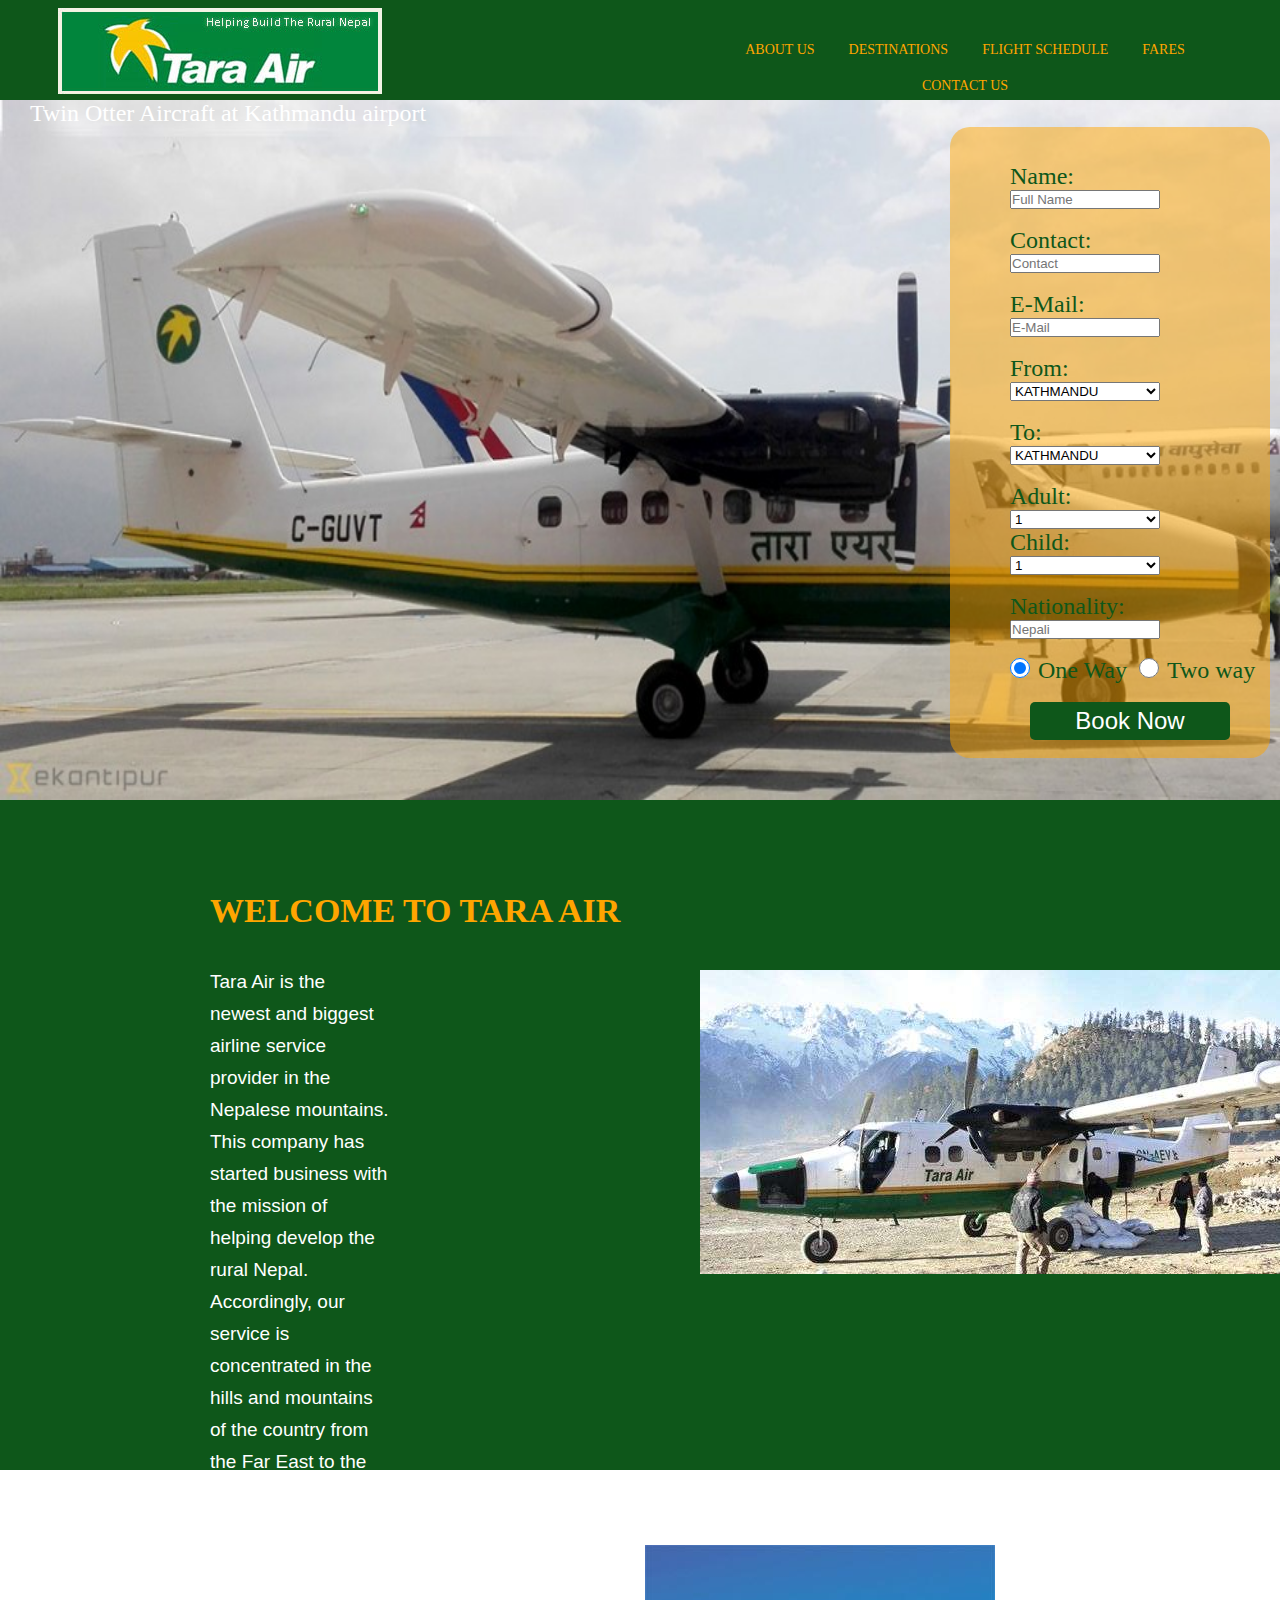
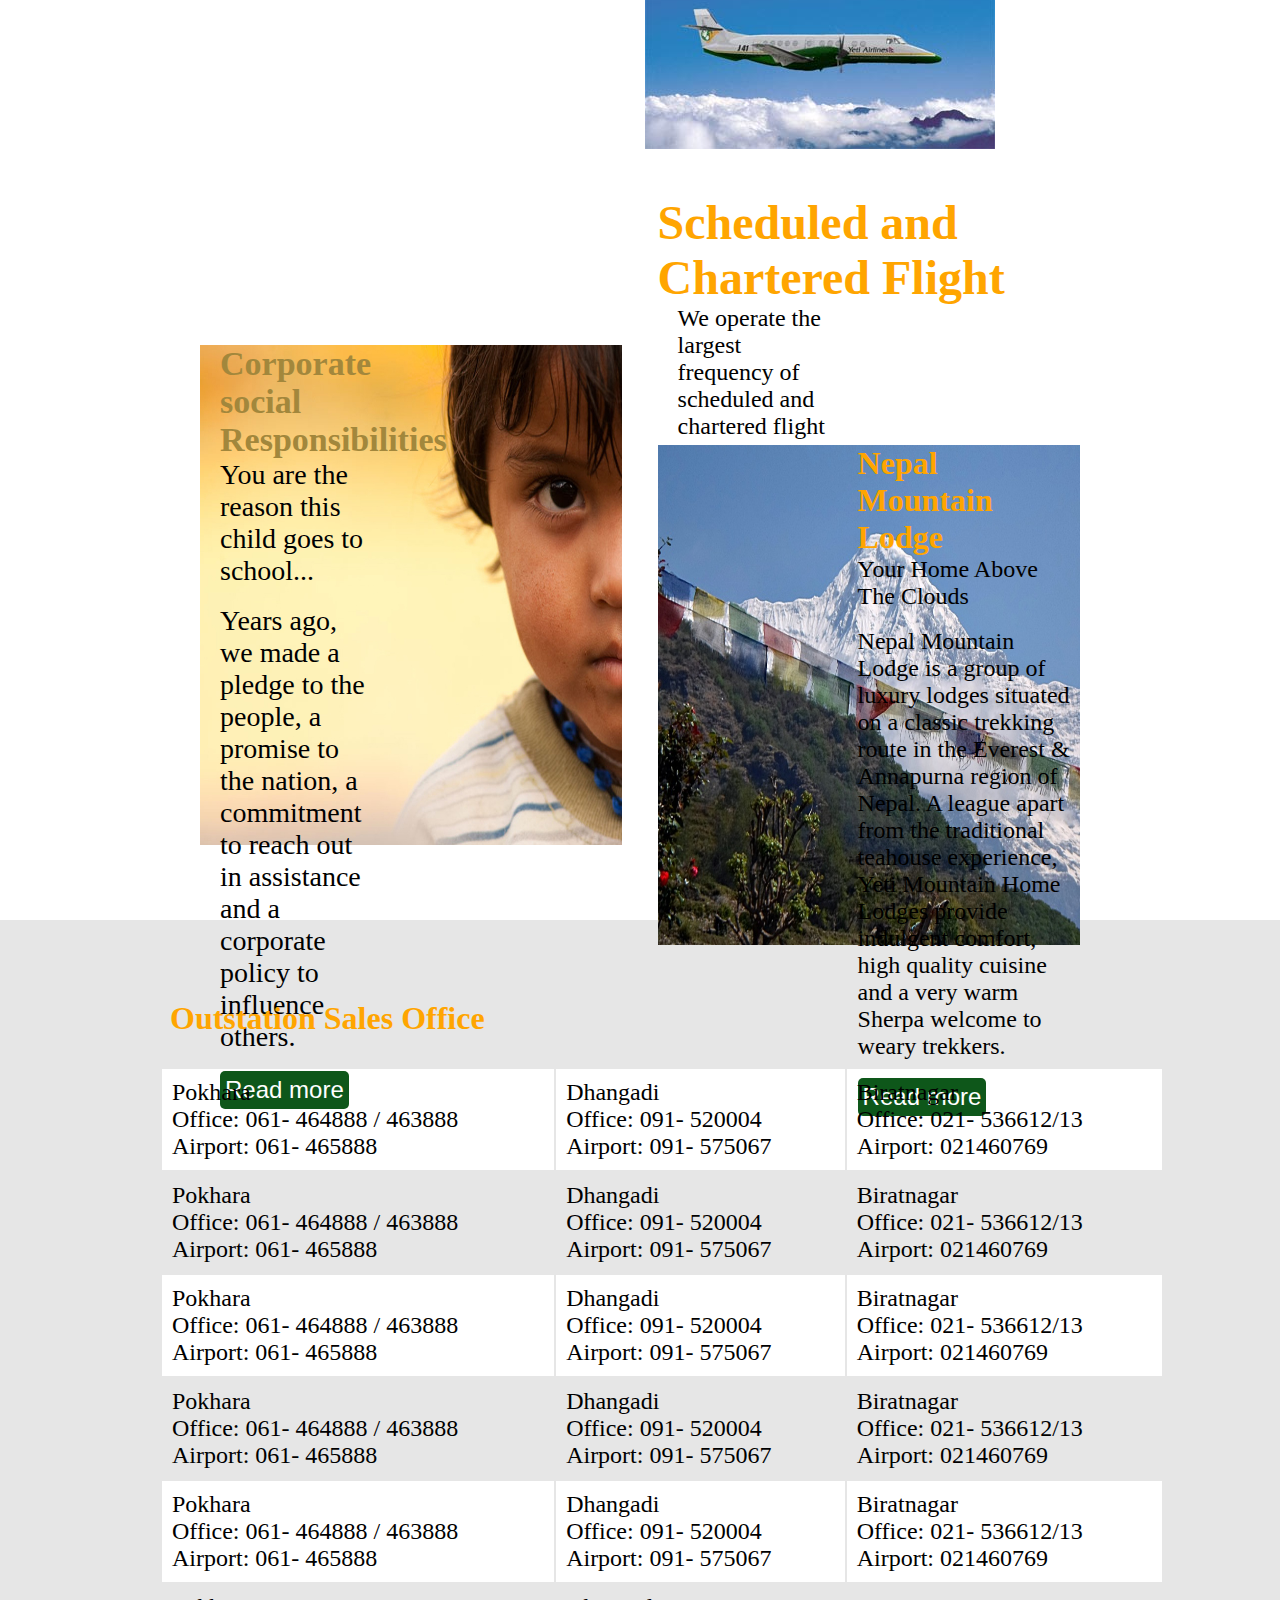
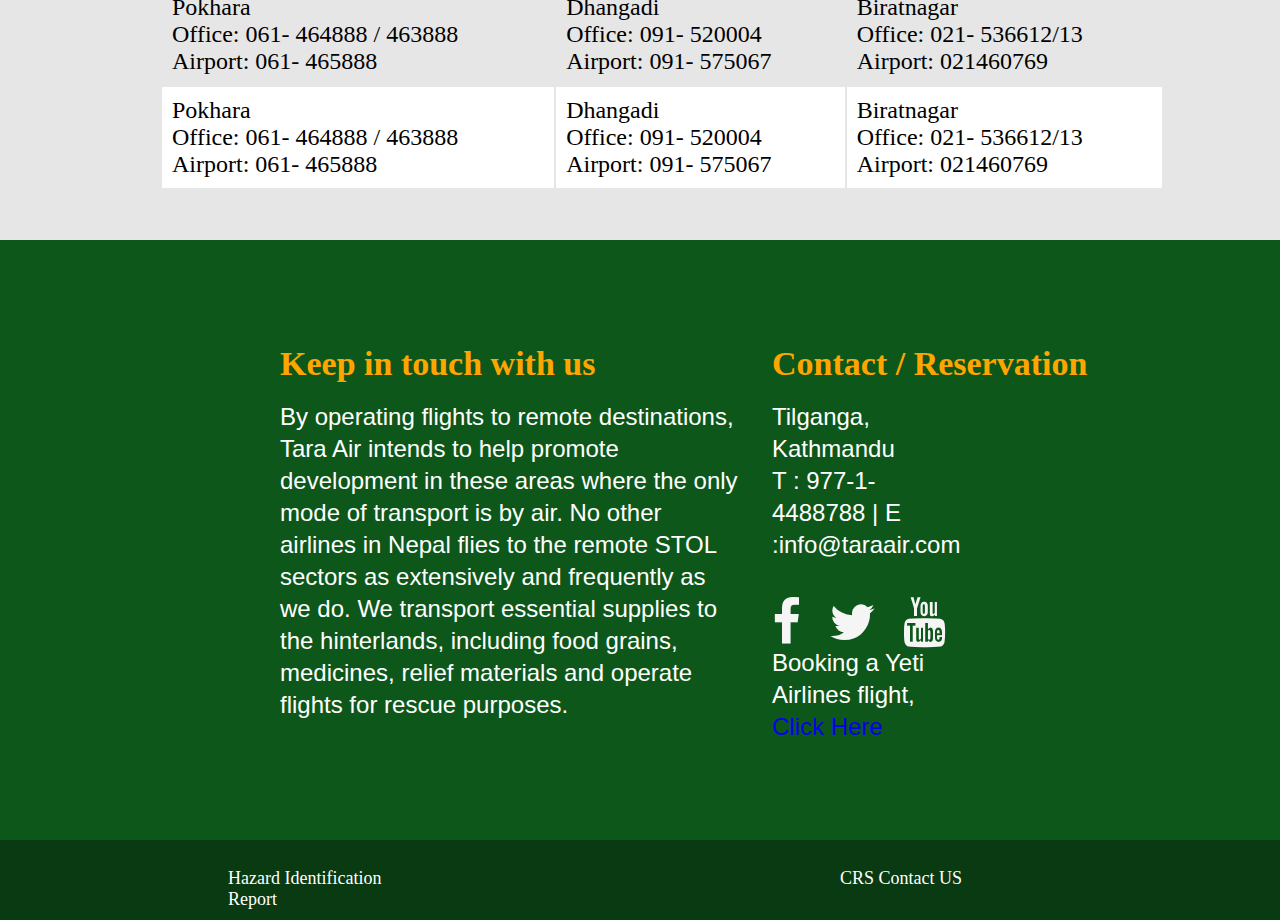
<file: index.html>
<!DOCTYPE html>
<html lang="eng">
	<head>
		<meta charset="utf-8">
		<meta name="viewport" content="width=device-width, initial-scale=1.0">
		<title>Tara Air</title>
		<link rel="stylesheet" href="css/style.css" style="stylesheet/css">
		<link rel="stylesheet" href="css/css/font-awesome.css">
	</head>
	<body>
		<div class="w">
			<div class="w1"><a href="index.html"><img src="images/Tara_Air_logo.jpg"></a></div>
			<div class="w2">
				<ul class="nav-menu">
					<li><a href="aboutus.html">About Us</a></li>	
					<li><a href="destinations.html">Destinations</a></li>
					<li><a href="flight.html">Flight Schedule</a></li>
					<li><a href="fares.html">Fares</a></li>
					<li><a href="contact.html">Contact Us</a></li>
				</ul>
			</div>
		</div>
		<div class="pic">
			<p>Twin Otter Aircraft at Kathmandu airport</p>
			<div class="form1">
				<form>
					<br><br>
					<label>Name:</label>&nbsp&nbsp&nbsp&nbsp&nbsp&nbsp&nbsp&nbsp&nbsp&nbsp&nbsp&nbsp
					<input type="textbox" class="cn" placeholder="Full Name" name="full_name"><br><br>
					<label>Contact:</label>&nbsp&nbsp&nbsp&nbsp&nbsp&nbsp&nbsp&nbsp&nbsp
					<input type="textbox" class="cn" placeholder="Contact" name="contact"><br><br>
					<label>E-Mail:</label>&nbsp&nbsp&nbsp&nbsp&nbsp&nbsp&nbsp&nbsp&nbsp&nbsp
					<input type="textbox" class="cn" placeholder="E-Mail" name="email"><br><br>
					<label>From:</label>&nbsp&nbsp&nbsp&nbsp&nbsp&nbsp&nbsp&nbsp&nbsp&nbsp&nbsp&nbsp&nbsp&nbsp&nbsp&nbsp
					<select name="departure" id="departure" class="cn">
                           <option value="KTM">KATHMANDU</option>
                           <option value="KTM-KTM">EVEREST SIGHT SEEING FLIGHT</option>
                           <option value="BDP">BHADRAPUR</option>
                           <option value="BWA">BHAIRAHAWA</option>
                           <option value="BHR">BHARATPUR</option>
                           <option value="BIR">BIRATNAGAR</option>
                           <option value="JKR">JANAKPUR</option>
                           <option value="JOM">JOMSOM</option>
                           <option value="LUA">LUKLA</option>
                           <option value="KEP">NEPALGUNJ</option>
                           <option value="PKR">POKHARA</option>
                           <option value="TMI">TUMLINGTAR</option>
                           <option value="PPL">PHAPLU</option>
                           <option value="LDN">LAMIDANDA</option>
                           <option value="TPJ">TAPLEJUNG</option>
             		</select><br><br>
					<label>To:</label>&nbsp&nbsp&nbsp&nbsp&nbsp&nbsp&nbsp&nbsp&nbsp&nbsp&nbsp&nbsp&nbsp&nbsp&nbsp&nbsp&nbsp&nbsp&nbsp&nbsp&nbsp&nbsp
					<select name="departure" id="departure" class="cn">
                           <option value="KTM">KATHMANDU</option>
                           <option value="KTM-KTM">EVEREST SIGHT SEEING FLIGHT</option>
                           <option value="BDP">BHADRAPUR</option>
                           <option value="BWA">BHAIRAHAWA</option>
                           <option value="BHR">BHARATPUR</option>
                           <option value="BIR">BIRATNAGAR</option>
                           <option value="JKR">JANAKPUR</option>
                           <option value="JOM">JOMSOM</option>
                           <option value="LUA">LUKLA</option>
                           <option value="KEP">NEPALGUNJ</option>
                           <option value="PKR">POKHARA</option>
                           <option value="TMI">TUMLINGTAR</option>
                           <option value="PPL">PHAPLU</option>
                           <option value="LDN">LAMIDANDA</option>
                           <option value="TPJ">TAPLEJUNG</option>
             		</select><br><br>
					<label>Adult:</label>&nbsp&nbsp&nbsp&nbsp&nbsp&nbsp&nbsp&nbsp&nbsp&nbsp&nbsp&nbsp&nbsp&nbsp&nbsp
					<select name="adult" class="cn">
                    <option value="0">0</option>
                    <option value="1" selected="">1</option>
                    <option value="2">2</option>
                    <option value="3">3</option>
                    <option value="4">4</option>
                    <option value="5">5</option>
                    <option value="6">6</option>
                    <option value="7">7</option>
                    <option value="8">8</option>
                    <option value="9">9</option>
                  </select><br>
					<label>Child:</label>&nbsp&nbsp&nbsp&nbsp&nbsp&nbsp&nbsp&nbsp&nbsp&nbsp&nbsp&nbsp&nbsp&nbsp&nbsp
					<select name="child" class="cn">
                    <option value="0">0</option>
                    <option value="1" selected="">1</option>
                    <option value="2">2</option>
                    <option value="3">3</option>
                    <option value="4">4</option>
                    <option value="5">5</option>
                    <option value="6">6</option>
                    <option value="7">7</option>
                    <option value="8">8</option>
                    <option value="9">9</option>
                  </select><br><br>
					<label>Nationality:</label>&nbsp
					<input type="textbox" class="cn" placeholder="Nepali"><br><br>
					<input type="radio" class="rad" name="type" checked="true">&nbsp
					<label>One Way</label>&nbsp&nbsp
					<input type="radio" class="rad" name="type">&nbsp
					<label>Two way</label><br><br>
					<button><a href="#">Book Now</a></button>
					<br><br>
				</form>
			</div>
		</div>
		<div class="wr1">
			<div class="p1"><br><br><br>
				<h1>WELCOME TO TARA AIR</h1><br>
				<p>Tara Air is the newest and biggest airline service provider in the Nepalese mountains. This company has started business with the mission of helping develop the rural Nepal. Accordingly, our service is concentrated in the hills and mountains of the country from the Far East to the Far West.<br>
				</p><br>
				<p>
				We currently operate a fleet of six STOL aircrafts, comprising of four Twin Otter (DHC 6/300) and two Dornier (DO 228) aircrafts.</p>
			</div>
			<div class="sp"><img src="images/tara1.jpg"></div>
		</div>
		<div class="wr3">
			<div class="pic2"><img src="images/tara3.jpg"></div>
			<div class="char_flight">
				<h1>Scheduled and Chartered Flight</h1>
				<p>We operate the largest frequency of scheduled and chartered flight by DHC-6/300 and DO-228 artificats in the Neplese mountains</p><br>
				<button><a href="fleet.html">Read More</a></button>
			</div>
		</div>
		<div class="wr2">
			<div class="des">
				<h1>Corporate social Responsibilities</h1>
				<p>You are the reason this child goes to school...</p>
				<br>
				<p>Years ago, we made a pledge to the people, a promise to the nation, a commitment to reach out in assistance and a corporate policy to influence others.</p><br>
				<button><a href="csr.html">Read more</a></button>
			</div>
			<div class="sc">
				<h1>Nepal Mountain Lodge</h1>
				<p>Your Home Above The Clouds</p>
				<br>
				<p>Nepal Mountain Lodge is a group of luxury lodges situated on a classic trekking route in the Everest & Annapurna region of Nepal. A league apart from the traditional teahouse experience, Yeti Mountain Home Lodges provide indulgent comfort, high quality cuisine and a very warm Sherpa welcome to weary trekkers.</p>
				<br>
				<button><a href="http://www.nepalmountainlodge.com">Read more</a></button>
			</div>
		</div>
		<div class="ser">
			<h1>Outstation Sales Office</h1>
			<table>
				<tr class="wh">
					<td>Pokhara<br>
						Office: 061- 464888 / 463888<br>
						Airport: 061- 465888
					</td>
					<td>
						Dhangadi<br>
						Office: 091- 520004<br>
						Airport: 091- 575067
					</td>
					<td>
						Biratnagar<br>
						Office: 021- 536612/13<br>
						Airport: 021460769
					</td>					
				</tr>
				<tr class="gr">
					<td>Pokhara<br>
						Office: 061- 464888 / 463888<br>
						Airport: 061- 465888
					</td>
					<td>
						Dhangadi<br>
						Office: 091- 520004<br>
						Airport: 091- 575067
					</td>
					<td>
						Biratnagar<br>
						Office: 021- 536612/13<br>
						Airport: 021460769
					</td>					
				</tr>
				<tr class="wh">
					<td>Pokhara<br>
						Office: 061- 464888 / 463888<br>
						Airport: 061- 465888
					</td>
					<td>
						Dhangadi<br>
						Office: 091- 520004<br>
						Airport: 091- 575067
					</td>
					<td>
						Biratnagar<br>
						Office: 021- 536612/13<br>
						Airport: 021460769
					</td>					
				</tr>
				<tr class="gr">
					<td>Pokhara<br>
						Office: 061- 464888 / 463888<br>
						Airport: 061- 465888
					</td>
					<td>
						Dhangadi<br>
						Office: 091- 520004<br>
						Airport: 091- 575067
					</td>
					<td>
						Biratnagar<br>
						Office: 021- 536612/13<br>
						Airport: 021460769
					</td>					
				</tr>
				<tr class="wh">
					<td>Pokhara<br>
						Office: 061- 464888 / 463888<br>
						Airport: 061- 465888
					</td>
					<td>
						Dhangadi<br>
						Office: 091- 520004<br>
						Airport: 091- 575067
					</td>
					<td>
						Biratnagar<br>
						Office: 021- 536612/13<br>
						Airport: 021460769
					</td>					
				</tr>
				<tr class="gr">
					<td>Pokhara<br>
						Office: 061- 464888 / 463888<br>
						Airport: 061- 465888
					</td>
					<td>
						Dhangadi<br>
						Office: 091- 520004<br>
						Airport: 091- 575067
					</td>
					<td>
						Biratnagar<br>
						Office: 021- 536612/13<br>
						Airport: 021460769
					</td>					
				</tr>
				<tr class="wh">
					<td>Pokhara<br>
						Office: 061- 464888 / 463888<br>
						Airport: 061- 465888
					</td>
					<td>
						Dhangadi<br>
						Office: 091- 520004<br>
						Airport: 091- 575067
					</td>
					<td>
						Biratnagar<br>
						Office: 021- 536612/13<br>
						Airport: 021460769
					</td>					
				</tr>
			</table>
		</div>
		<div class="ab">
			<div class="kp">
				<h1>Keep in touch with us</h1><br>
				<p>By operating flights to remote destinations, Tara Air intends to help promote development in these areas where the only mode of transport is by air. No other airlines in Nepal flies to the remote STOL sectors as extensively and frequently as we do. We transport essential supplies to the hinterlands, including food grains, medicines, relief materials and operate flights for rescue purposes.</p>
			</div>
			<div class="co">
				<h1>Contact / Reservation</h1><br>
				<p>Tilganga, Kathmandu<br>
				T : 977-1-4488788 | E :info@taraair.com
				</p><br><br>
				<a href="https://www.facebook.com/yetiairlines"><i class="fa fa-facebook icon-one"></i></a>&nbsp
				<a href="https://twitter.com/@FlyYeti"><i class="fa fa-twitter icon-one"></i></a>&nbsp
				<a href="https://www.youtube.com/channel/UC26Vp69vjWfTOoPq0oi98SA?feature=watch"><i class="fa fa-youtube icon-one"></i></a><br>
				<p>Booking a Yeti Airlines flight, <a href="https://www.yetiairlines.com/">Click Here</a></p>
			</div>
		</div>
		<div class="footer">
			<div class="f1"><P>Hazard Identification Report</P></div>
			<div class="f2"><p>CRS Contact US</p></div>
		</div>			
	</body>
</html>
</file>
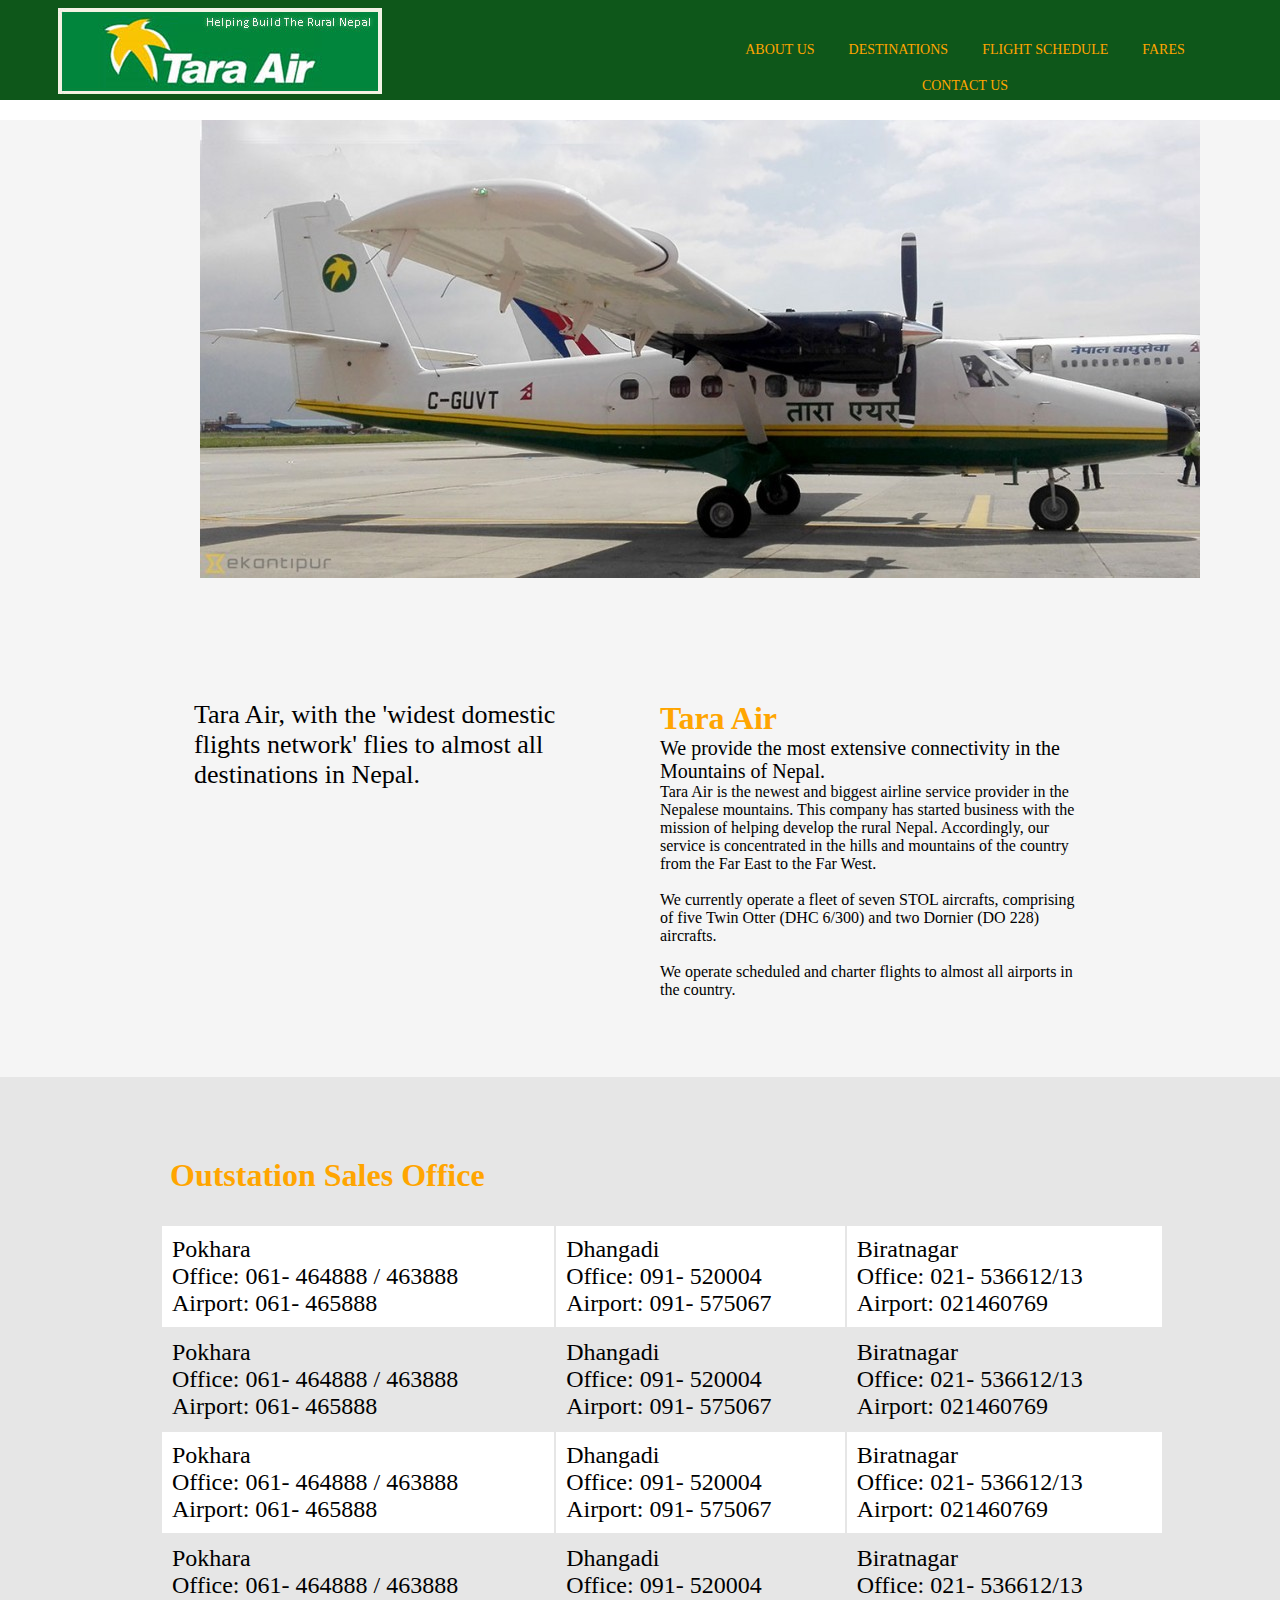
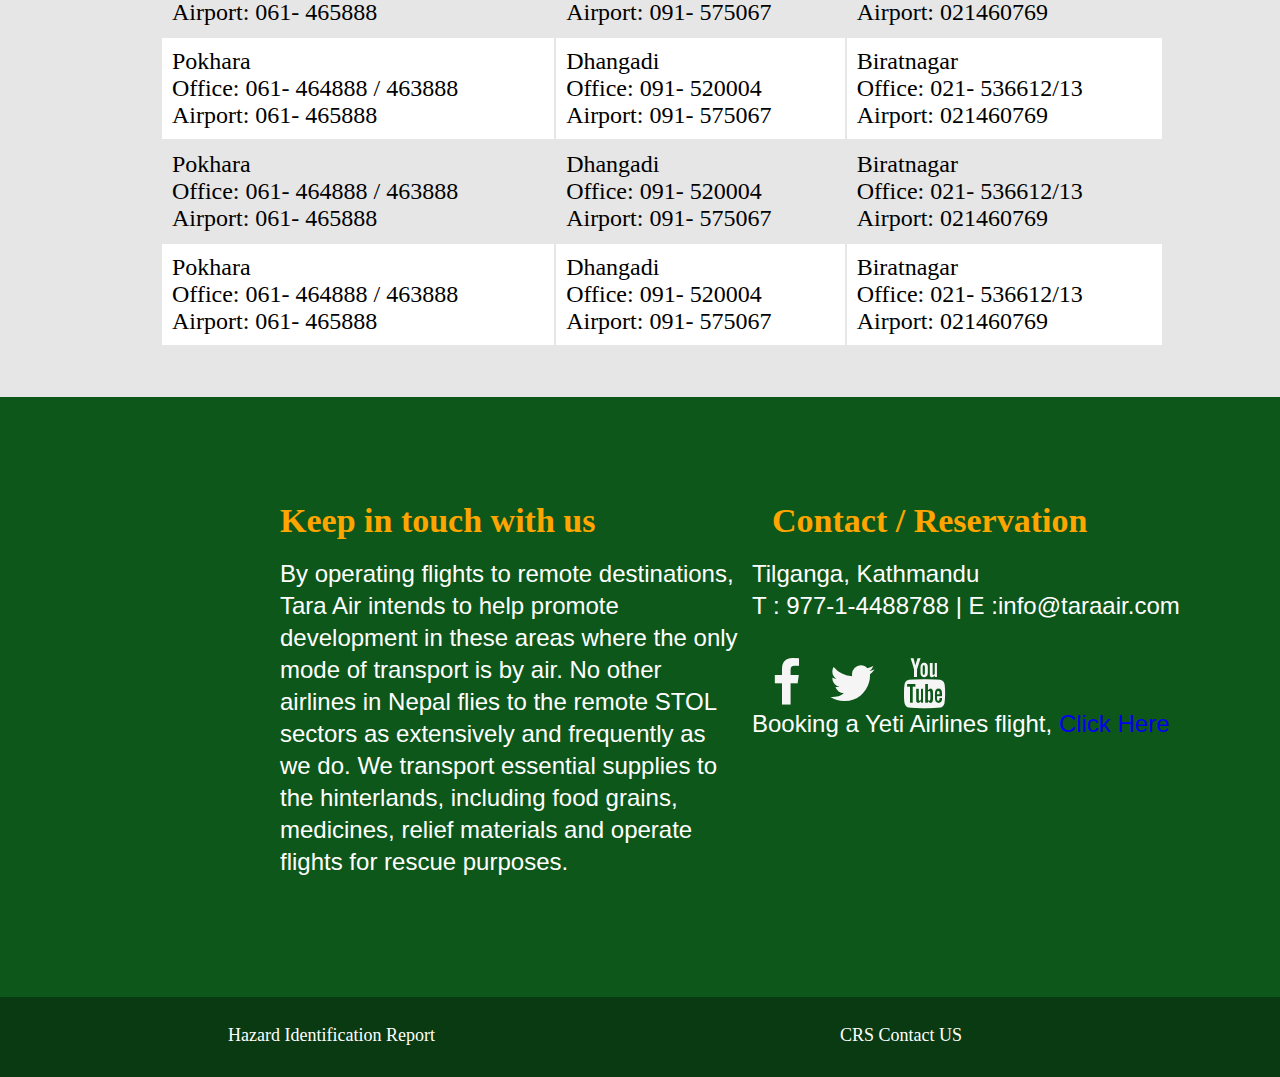
<file: aboutus.html>
<!DOCTYPE html>
<html lang="eng">
	<head>
		<meta charset="utf-8">
		<title>About Us-Tara Air</title>
		<link rel="stylesheet" href="css/aboutus.css" style="stylesheet/css">
		<link rel="stylesheet" href="css/css/font-awesome.css">
	</head>
	<body>
		<div class="w">
			<div class="w1"><a href="index.html"><img src="images/Tara_Air_logo.jpg"></a></div>
			<div class="w2">
				<ul class="nav-menu">
					<li><a href="aboutus.html">About Us</a></li>	
					<li><a href="destinations.html">Destinations</a></li>
					<li><a href="flight.html">Flight Schedule</a></li>
					<li><a href="fares.html">Fares</a></li>
					<li><a href="contact.html">Contact Us</a></li>
				</ul>
			</div>
		</div>
		<div class="pic"><img src="images/tara.jpg"></div>
		<div class="wrp">
			<div class="wr1"><span style="font-size:26px;">Tara Air, with the 'widest domestic flights network' flies to almost all destinations in Nepal.</span>
			</div>
			<div class="wr2">
				<h1>Tara Air</h1>
				<span style="font-size:20px;">We provide the most extensive connectivity in the Mountains of Nepal.</span><br>
				<P>Tara Air is the newest and biggest airline service provider in the Nepalese mountains. This company has started business with the mission of helping develop the rural Nepal. Accordingly, our service is concentrated in the hills and mountains of the country from the Far East to the Far West.</P><br>
				<p>We currently operate a fleet of seven STOL aircrafts, comprising of five Twin Otter (DHC 6/300) and two Dornier (DO 228) aircrafts.</p><br>
				<p>We operate scheduled and charter flights to almost all airports in the country.</p>
			</div>
		</div>
		<div class="ser">
			<h1>Outstation Sales Office</h1>
			<table>
				<tr class="wh">
					<td>Pokhara<br>
						Office: 061- 464888 / 463888<br>
						Airport: 061- 465888
					</td>
					<td>
						Dhangadi<br>
						Office: 091- 520004<br>
						Airport: 091- 575067
					</td>
					<td>
						Biratnagar<br>
						Office: 021- 536612/13<br>
						Airport: 021460769
					</td>					
				</tr>
				<tr class="gr">
					<td>Pokhara<br>
						Office: 061- 464888 / 463888<br>
						Airport: 061- 465888
					</td>
					<td>
						Dhangadi<br>
						Office: 091- 520004<br>
						Airport: 091- 575067
					</td>
					<td>
						Biratnagar<br>
						Office: 021- 536612/13<br>
						Airport: 021460769
					</td>					
				</tr>
				<tr class="wh">
					<td>Pokhara<br>
						Office: 061- 464888 / 463888<br>
						Airport: 061- 465888
					</td>
					<td>
						Dhangadi<br>
						Office: 091- 520004<br>
						Airport: 091- 575067
					</td>
					<td>
						Biratnagar<br>
						Office: 021- 536612/13<br>
						Airport: 021460769
					</td>					
				</tr>
				<tr class="gr">
					<td>Pokhara<br>
						Office: 061- 464888 / 463888<br>
						Airport: 061- 465888
					</td>
					<td>
						Dhangadi<br>
						Office: 091- 520004<br>
						Airport: 091- 575067
					</td>
					<td>
						Biratnagar<br>
						Office: 021- 536612/13<br>
						Airport: 021460769
					</td>					
				</tr>
				<tr class="wh">
					<td>Pokhara<br>
						Office: 061- 464888 / 463888<br>
						Airport: 061- 465888
					</td>
					<td>
						Dhangadi<br>
						Office: 091- 520004<br>
						Airport: 091- 575067
					</td>
					<td>
						Biratnagar<br>
						Office: 021- 536612/13<br>
						Airport: 021460769
					</td>					
				</tr>
				<tr class="gr">
					<td>Pokhara<br>
						Office: 061- 464888 / 463888<br>
						Airport: 061- 465888
					</td>
					<td>
						Dhangadi<br>
						Office: 091- 520004<br>
						Airport: 091- 575067
					</td>
					<td>
						Biratnagar<br>
						Office: 021- 536612/13<br>
						Airport: 021460769
					</td>					
				</tr>
				<tr class="wh">
					<td>Pokhara<br>
						Office: 061- 464888 / 463888<br>
						Airport: 061- 465888
					</td>
					<td>
						Dhangadi<br>
						Office: 091- 520004<br>
						Airport: 091- 575067
					</td>
					<td>
						Biratnagar<br>
						Office: 021- 536612/13<br>
						Airport: 021460769
					</td>					
				</tr>
			</table>
		</div>
		<div class="ab">
			<div class="kp">
				<h1>Keep in touch with us</h1><br>
				<p>By operating flights to remote destinations, Tara Air intends to help promote development in these areas where the only mode of transport is by air. No other airlines in Nepal flies to the remote STOL sectors as extensively and frequently as we do. We transport essential supplies to the hinterlands, including food grains, medicines, relief materials and operate flights for rescue purposes.</p>
			</div>
			<div class="co">
				<h1>Contact / Reservation</h1><br>
				<p>Tilganga, Kathmandu<br>
				T : 977-1-4488788 | E :info@taraair.com
				</p><br><br>
				<a href="https://www.facebook.com/yetiairlines"><i class="fa fa-facebook icon-one"></i></a>&nbsp
				<a href="https://twitter.com/@FlyYeti"><i class="fa fa-twitter icon-one"></i></a>&nbsp
				<a href="https://www.youtube.com/channel/UC26Vp69vjWfTOoPq0oi98SA?feature=watch"><i class="fa fa-youtube icon-one"></i></a><br>
				<p>Booking a Yeti Airlines flight, <a href="https://www.yetiairlines.com/">Click Here</a></p>
			</div>
		</div>
		<div class="footer">
			<div class="f1"><P>Hazard Identification Report</P></div>
			<div class="f2"><p>CRS Contact US</p></div>
		</div>	
	</body>
</html>
</file>
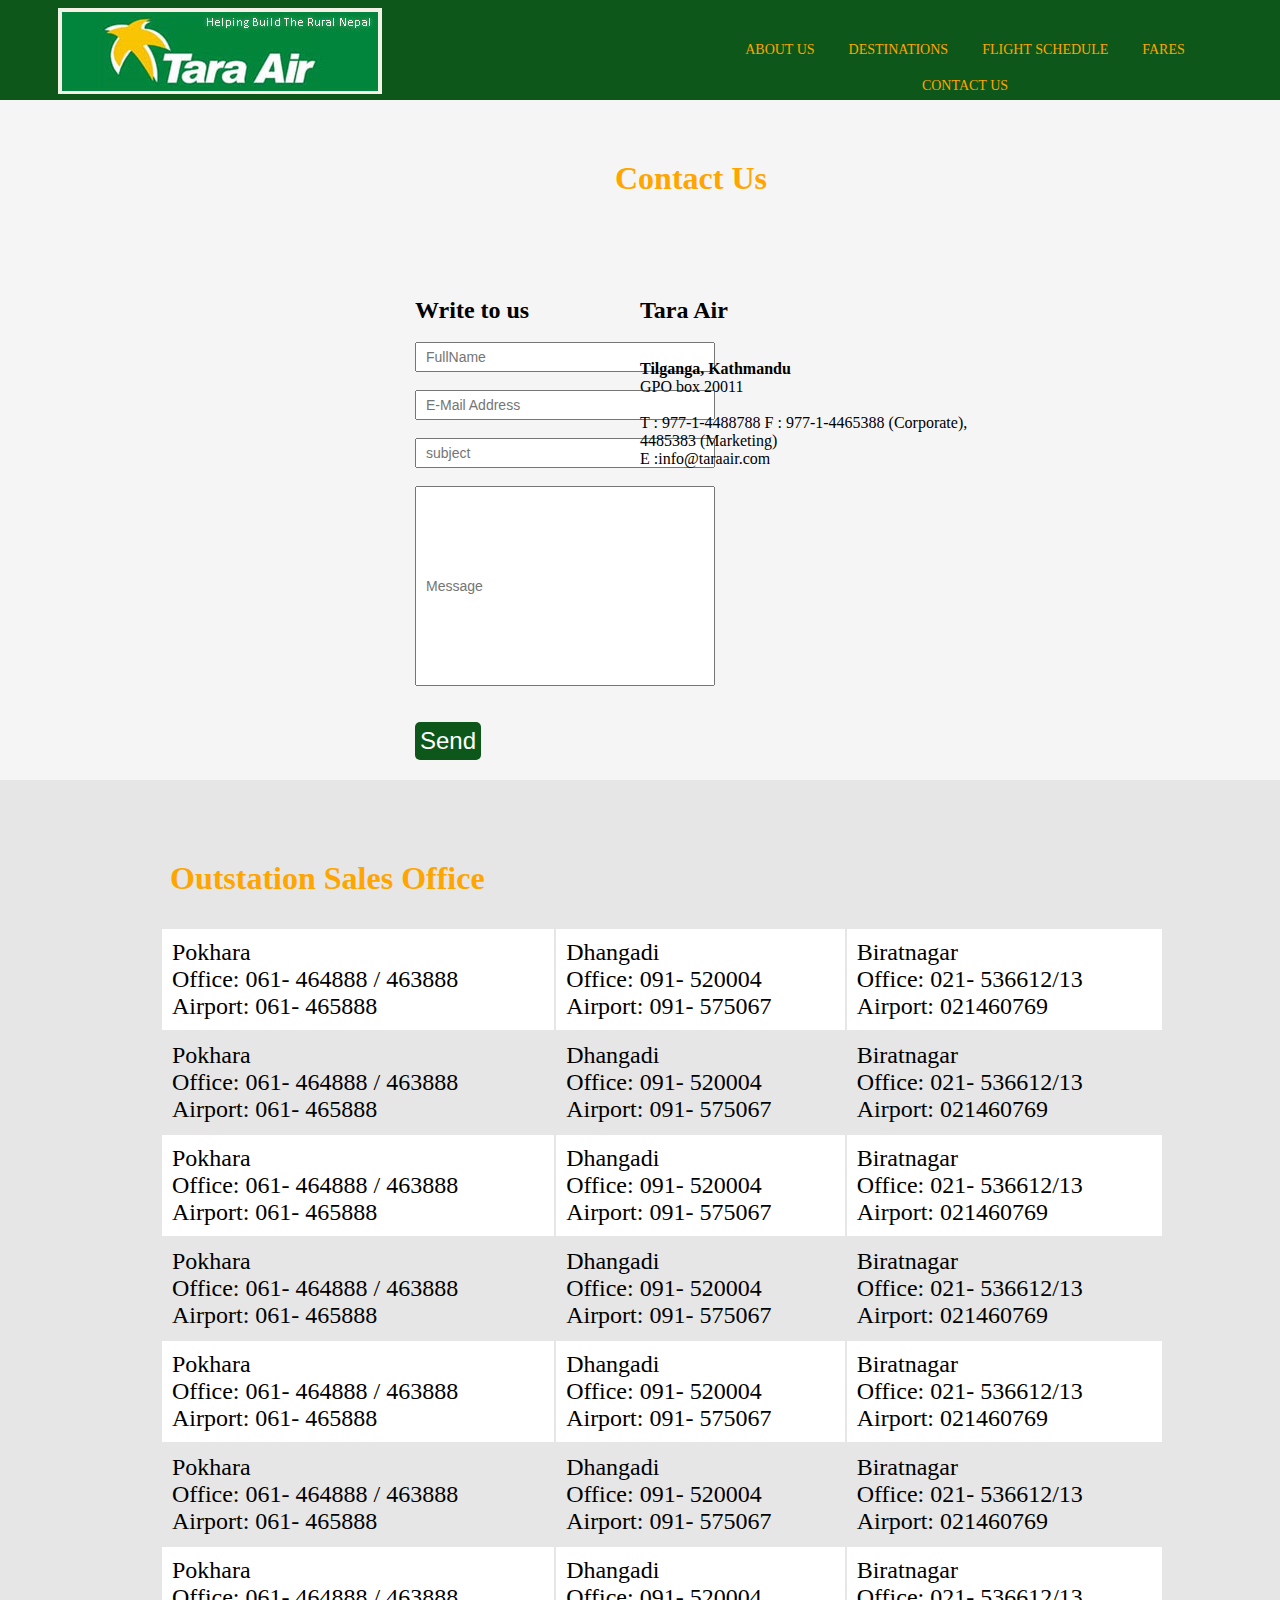
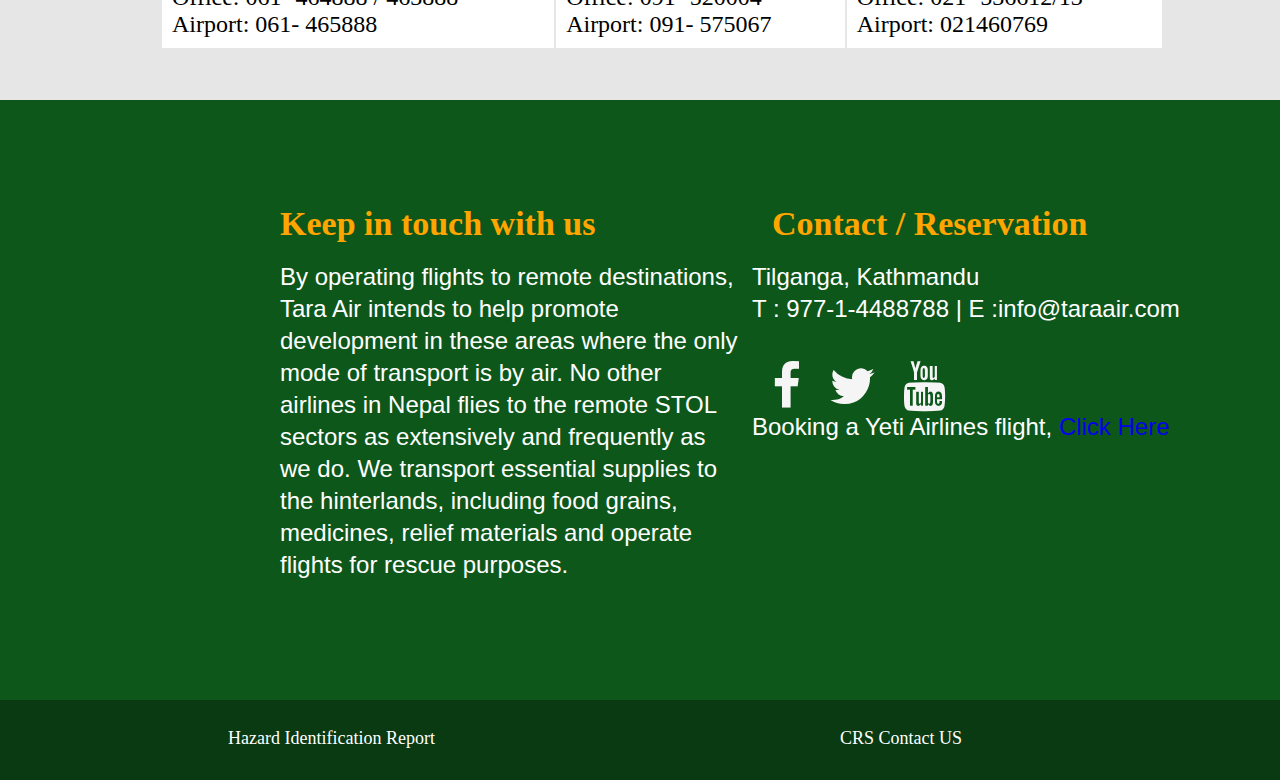
<file: contact.html>
<!DOCTYPE html>
<html lang="eng">
	<head>
		<meta charset="utf-8">
		<title>Contact Us-Tara Air</title>
		<link rel="stylesheet" href="css/contact.css" style="stylesheet/css">
		<link rel="stylesheet" href="css/css/font-awesome.css">
	</head>
	<body>
		<div class="w">
			<div class="w1"><a href="index.html"><img src="images/Tara_Air_logo.jpg"></a></div>
			<div class="w2">
				<ul class="nav-menu">
					<li><a href="aboutus.html">About Us</a></li>	
					<li><a href="destinations.html">Destinations</a></li>
					<li><a href="flight.html">Flight Schedule</a></li>
					<li><a href="fares.html">Fares</a></li>
					<li><a href="contact.html">Contact Us</a></li>
				</ul>
			</div>
		</div>
		<div class="Con_wrp">
			<div class="wr1"><h1>Contact Us</h1></div>
			<div class="wr2">
				<form>
					<h2>Write to us</h2><br>
					<input type="textbox" name="full_name" class="txbx" placeholder="FullName"><br><br>
					<input type="textbox" name="email" class="txbx" placeholder="E-Mail Address"><br><br>
					<input type="textbox" name="subject" class="txbx" placeholder="subject"><br><br>
					<input type="textbox" name="message" class="msgbx" placeholder="Message"><br><br><br>
					<button><a href="#2">Send</a></button><br>
				</form>
			</div>
			<div class="wr3">
				<h2>Tara Air</h2><br><br>
				<p><b>Tilganga, Kathmandu</b><br>
				GPO box 20011</p><br>
				<P>T : 977-1-4488788
					F : 977-1-4465388 (Corporate),<br>
					4485383 (Marketing)<br>
					E :info@taraair.com
				</P>
			</div>
		</div>
		<div class="ser">
			<h1>Outstation Sales Office</h1>
			<table>
				<tr class="wh">
					<td>Pokhara<br>
						Office: 061- 464888 / 463888<br>
						Airport: 061- 465888
					</td>
					<td>
						Dhangadi<br>
						Office: 091- 520004<br>
						Airport: 091- 575067
					</td>
					<td>
						Biratnagar<br>
						Office: 021- 536612/13<br>
						Airport: 021460769
					</td>					
				</tr>
				<tr class="gr">
					<td>Pokhara<br>
						Office: 061- 464888 / 463888<br>
						Airport: 061- 465888
					</td>
					<td>
						Dhangadi<br>
						Office: 091- 520004<br>
						Airport: 091- 575067
					</td>
					<td>
						Biratnagar<br>
						Office: 021- 536612/13<br>
						Airport: 021460769
					</td>					
				</tr>
				<tr class="wh">
					<td>Pokhara<br>
						Office: 061- 464888 / 463888<br>
						Airport: 061- 465888
					</td>
					<td>
						Dhangadi<br>
						Office: 091- 520004<br>
						Airport: 091- 575067
					</td>
					<td>
						Biratnagar<br>
						Office: 021- 536612/13<br>
						Airport: 021460769
					</td>					
				</tr>
				<tr class="gr">
					<td>Pokhara<br>
						Office: 061- 464888 / 463888<br>
						Airport: 061- 465888
					</td>
					<td>
						Dhangadi<br>
						Office: 091- 520004<br>
						Airport: 091- 575067
					</td>
					<td>
						Biratnagar<br>
						Office: 021- 536612/13<br>
						Airport: 021460769
					</td>					
				</tr>
				<tr class="wh">
					<td>Pokhara<br>
						Office: 061- 464888 / 463888<br>
						Airport: 061- 465888
					</td>
					<td>
						Dhangadi<br>
						Office: 091- 520004<br>
						Airport: 091- 575067
					</td>
					<td>
						Biratnagar<br>
						Office: 021- 536612/13<br>
						Airport: 021460769
					</td>					
				</tr>
				<tr class="gr">
					<td>Pokhara<br>
						Office: 061- 464888 / 463888<br>
						Airport: 061- 465888
					</td>
					<td>
						Dhangadi<br>
						Office: 091- 520004<br>
						Airport: 091- 575067
					</td>
					<td>
						Biratnagar<br>
						Office: 021- 536612/13<br>
						Airport: 021460769
					</td>					
				</tr>
				<tr class="wh">
					<td>Pokhara<br>
						Office: 061- 464888 / 463888<br>
						Airport: 061- 465888
					</td>
					<td>
						Dhangadi<br>
						Office: 091- 520004<br>
						Airport: 091- 575067
					</td>
					<td>
						Biratnagar<br>
						Office: 021- 536612/13<br>
						Airport: 021460769
					</td>					
				</tr>
			</table>
		</div>
		<div class="ab">
			<div class="kp">
				<h1>Keep in touch with us</h1><br>
				<p>By operating flights to remote destinations, Tara Air intends to help promote development in these areas where the only mode of transport is by air. No other airlines in Nepal flies to the remote STOL sectors as extensively and frequently as we do. We transport essential supplies to the hinterlands, including food grains, medicines, relief materials and operate flights for rescue purposes.</p>
			</div>
			<div class="co">
				<h1>Contact / Reservation</h1><br>
				<p>Tilganga, Kathmandu<br>
				T : 977-1-4488788 | E :info@taraair.com
				</p><br><br>
				<a href="https://www.facebook.com/yetiairlines"><i class="fa fa-facebook icon-one"></i></a>&nbsp
				<a href="https://twitter.com/@FlyYeti"><i class="fa fa-twitter icon-one"></i></a>&nbsp
				<a href="https://www.youtube.com/channel/UC26Vp69vjWfTOoPq0oi98SA?feature=watch"><i class="fa fa-youtube icon-one"></i></a><br>
				<p>Booking a Yeti Airlines flight, <a href="https://www.yetiairlines.com/">Click Here</a></p>
			</div>
		</div>
		<div class="footer">
			<div class="f1"><P>Hazard Identification Report</P></div>
			<div class="f2"><p>CRS Contact US</p></div>
		</div>	
	</body>
</html>
</file>
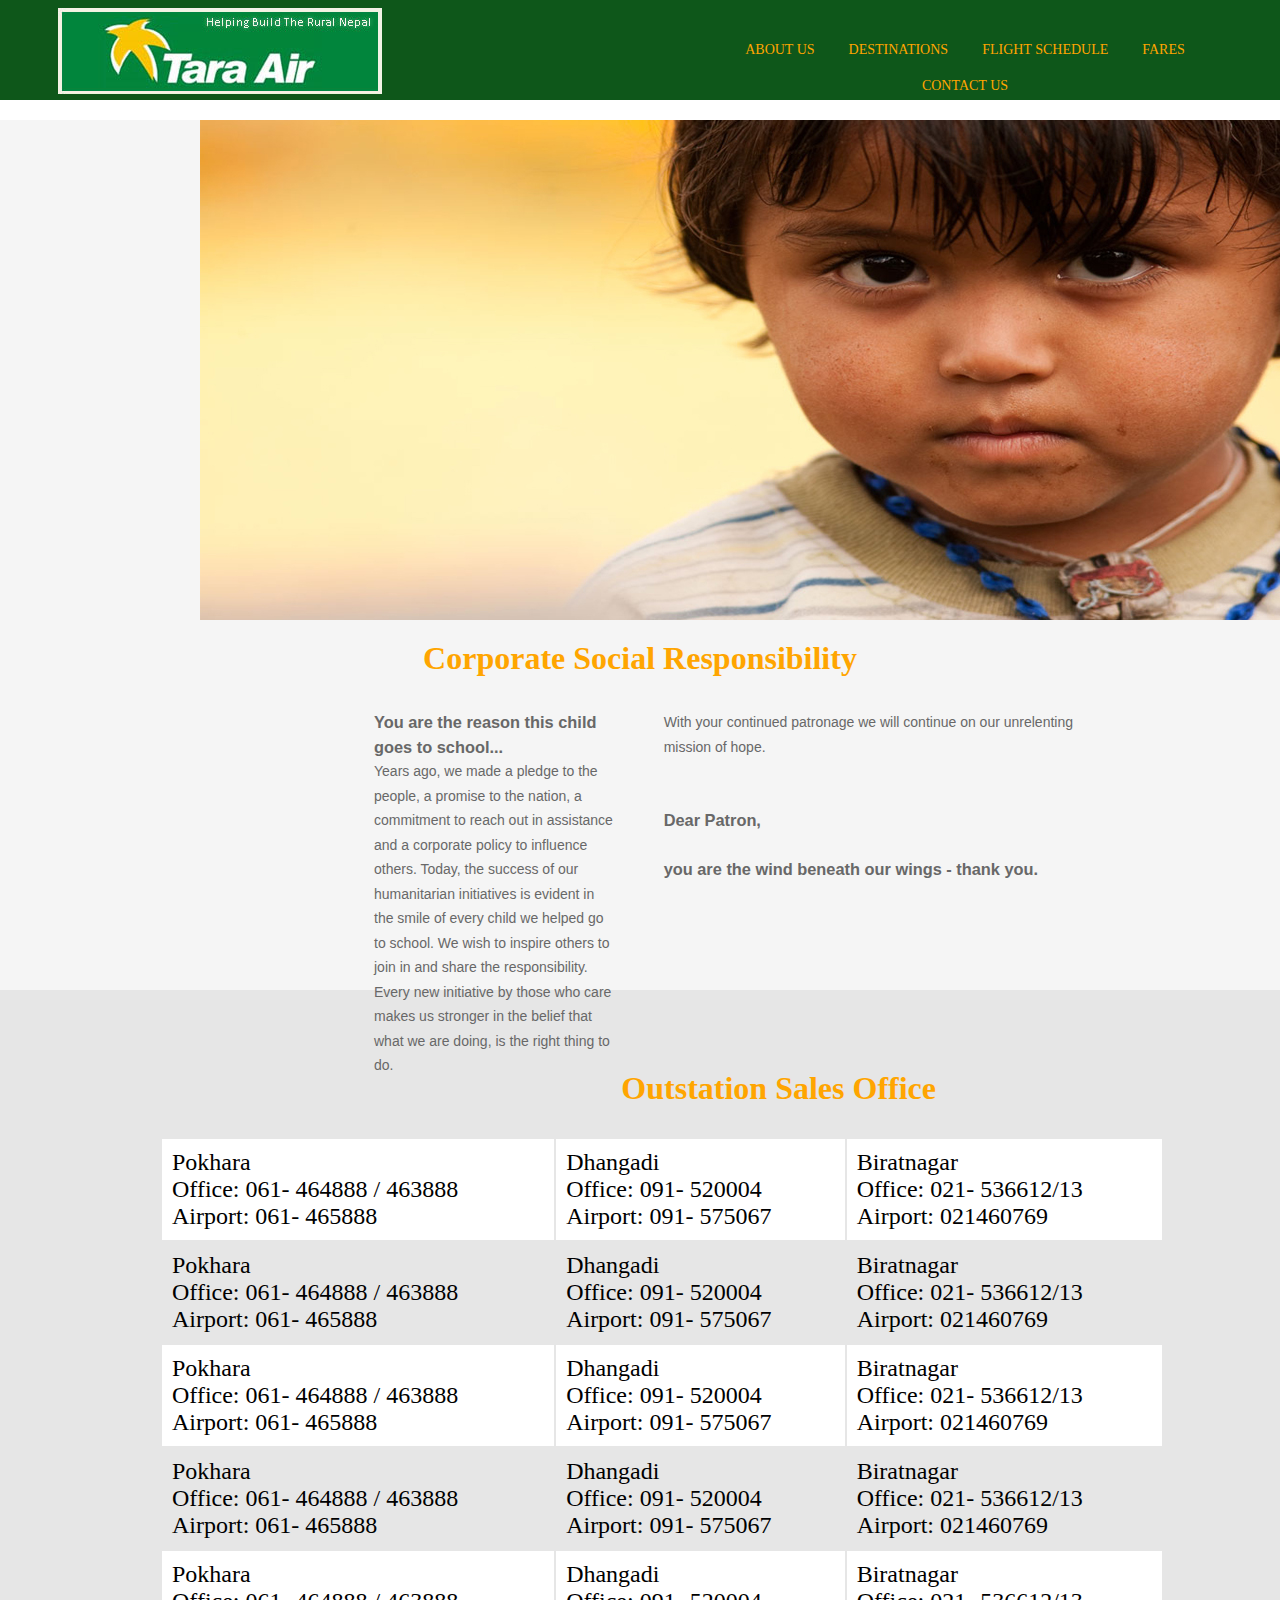
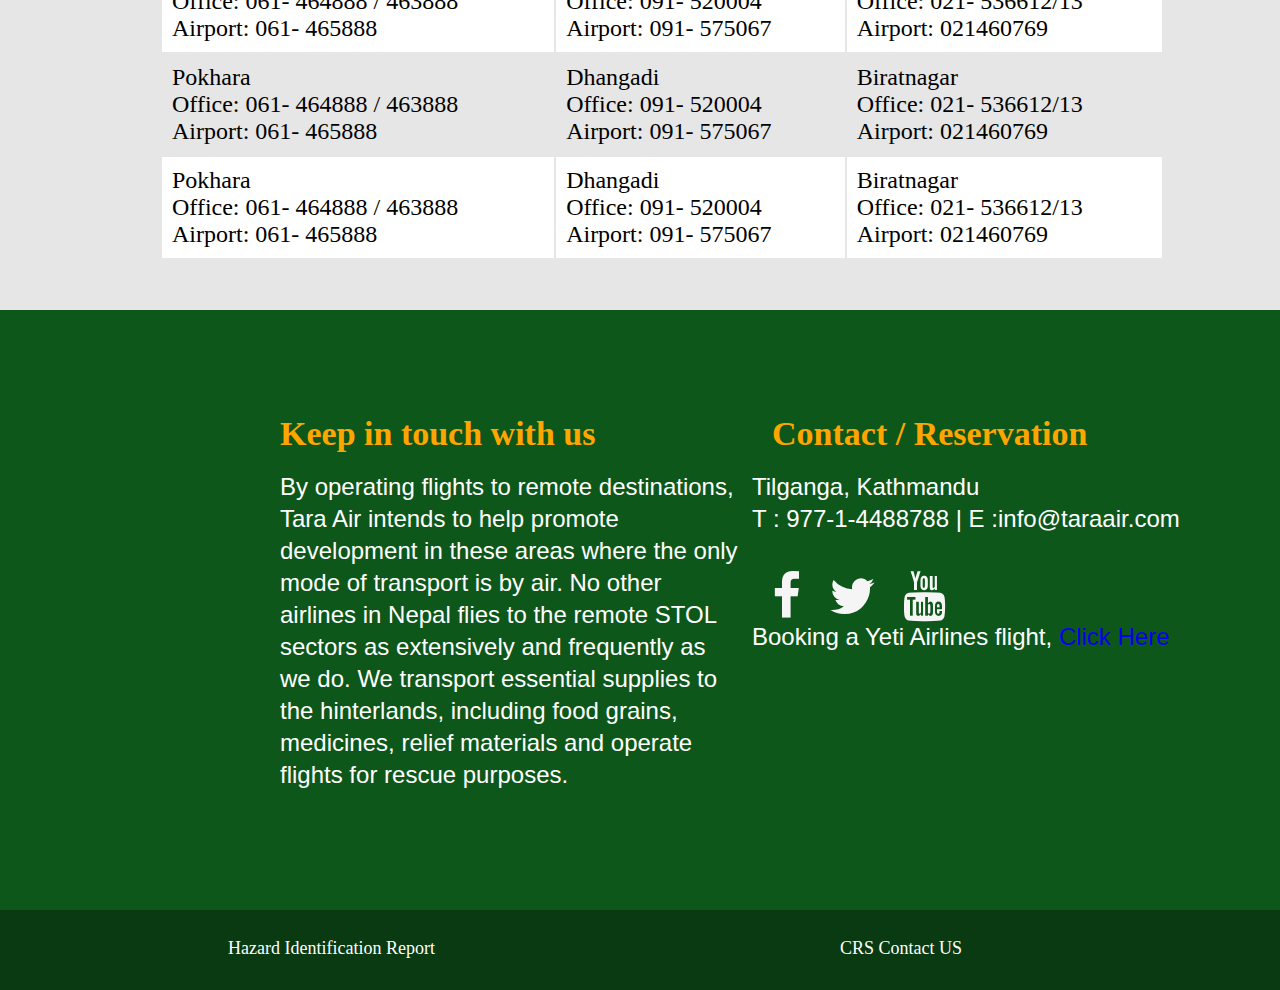
<file: csr.html>
<!DOCTYPE html>
<html lang="eng">
	<head>
		<meta charset="utf-8">
		<title>CSR-Tara Air</title>
		<link rel="stylesheet" href="css/csr.css" style="stylesheet/css">
		<link rel="stylesheet" href="css/css/font-awesome.css">
	</head>
	<body>
		<div class="w">
			<div class="w1"><a href="index.html"><img src="images/Tara_Air_logo.jpg"></a></div>
			<div class="w2">
				<ul class="nav-menu">
					<li><a href="aboutus.html">About Us</a></li>	
					<li><a href="destinations.html">Destinations</a></li>
					<li><a href="flight.html">Flight Schedule</a></li>
					<li><a href="fares.html">Fares</a></li>
					<li><a href="contact.html">Contact Us</a></li>
				</ul>
			</div>
		</div>
		<div class="pic"><img src="images/child.jpg"></div>
		<div class="top"><h1>Corporate Social Responsibility</h1></div>
		<div class="cont">
			<div class="wr1">
				<h3>You are the reason this child goes to school...</h3>
				<p>Years ago, we made a pledge to the people, a promise to the nation, a commitment to reach out in assistance and a corporate policy to influence others. Today, the success of our humanitarian initiatives is evident in the smile of every child we helped go to school. We wish to inspire others to join in and share the responsibility.</p>
				<p>Every new initiative by those who care makes us stronger in the belief that what we are doing, is the right thing to do.</p>
			</div>
			<div class="wr2">
				<P>With your continued patronage we will continue on our unrelenting mission of hope.</P><br><br>
				<h3>Dear Patron,</h3><br>
				<h3>you are the wind beneath our wings - thank you.</h3>
			</div>
		</div>
		<div class="ser">
			<h1>Outstation Sales Office</h1>
			<table>
				<tr class="wh">
					<td>Pokhara<br>
						Office: 061- 464888 / 463888<br>
						Airport: 061- 465888
					</td>
					<td>
						Dhangadi<br>
						Office: 091- 520004<br>
						Airport: 091- 575067
					</td>
					<td>
						Biratnagar<br>
						Office: 021- 536612/13<br>
						Airport: 021460769
					</td>					
				</tr>
				<tr class="gr">
					<td>Pokhara<br>
						Office: 061- 464888 / 463888<br>
						Airport: 061- 465888
					</td>
					<td>
						Dhangadi<br>
						Office: 091- 520004<br>
						Airport: 091- 575067
					</td>
					<td>
						Biratnagar<br>
						Office: 021- 536612/13<br>
						Airport: 021460769
					</td>					
				</tr>
				<tr class="wh">
					<td>Pokhara<br>
						Office: 061- 464888 / 463888<br>
						Airport: 061- 465888
					</td>
					<td>
						Dhangadi<br>
						Office: 091- 520004<br>
						Airport: 091- 575067
					</td>
					<td>
						Biratnagar<br>
						Office: 021- 536612/13<br>
						Airport: 021460769
					</td>					
				</tr>
				<tr class="gr">
					<td>Pokhara<br>
						Office: 061- 464888 / 463888<br>
						Airport: 061- 465888
					</td>
					<td>
						Dhangadi<br>
						Office: 091- 520004<br>
						Airport: 091- 575067
					</td>
					<td>
						Biratnagar<br>
						Office: 021- 536612/13<br>
						Airport: 021460769
					</td>					
				</tr>
				<tr class="wh">
					<td>Pokhara<br>
						Office: 061- 464888 / 463888<br>
						Airport: 061- 465888
					</td>
					<td>
						Dhangadi<br>
						Office: 091- 520004<br>
						Airport: 091- 575067
					</td>
					<td>
						Biratnagar<br>
						Office: 021- 536612/13<br>
						Airport: 021460769
					</td>					
				</tr>
				<tr class="gr">
					<td>Pokhara<br>
						Office: 061- 464888 / 463888<br>
						Airport: 061- 465888
					</td>
					<td>
						Dhangadi<br>
						Office: 091- 520004<br>
						Airport: 091- 575067
					</td>
					<td>
						Biratnagar<br>
						Office: 021- 536612/13<br>
						Airport: 021460769
					</td>					
				</tr>
				<tr class="wh">
					<td>Pokhara<br>
						Office: 061- 464888 / 463888<br>
						Airport: 061- 465888
					</td>
					<td>
						Dhangadi<br>
						Office: 091- 520004<br>
						Airport: 091- 575067
					</td>
					<td>
						Biratnagar<br>
						Office: 021- 536612/13<br>
						Airport: 021460769
					</td>					
				</tr>
			</table>
		</div>
		<div class="ab">
			<div class="kp">
				<h1>Keep in touch with us</h1><br>
				<p>By operating flights to remote destinations, Tara Air intends to help promote development in these areas where the only mode of transport is by air. No other airlines in Nepal flies to the remote STOL sectors as extensively and frequently as we do. We transport essential supplies to the hinterlands, including food grains, medicines, relief materials and operate flights for rescue purposes.</p>
			</div>
			<div class="co">
				<h1>Contact / Reservation</h1><br>
				<p>Tilganga, Kathmandu<br>
				T : 977-1-4488788 | E :info@taraair.com
				</p><br><br>
				<a href="https://www.facebook.com/yetiairlines"><i class="fa fa-facebook icon-one"></i></a>&nbsp
				<a href="https://twitter.com/@FlyYeti"><i class="fa fa-twitter icon-one"></i></a>&nbsp
				<a href="https://www.youtube.com/channel/UC26Vp69vjWfTOoPq0oi98SA?feature=watch"><i class="fa fa-youtube icon-one"></i></a><br>
				<p>Booking a Yeti Airlines flight, <a href="https://www.yetiairlines.com/">Click Here</a></p>
			</div>
		</div>
		<div class="footer">
			<div class="f1"><P>Hazard Identification Report</P></div>
			<div class="f2"><p>CRS Contact US</p></div>
		</div>				
	</body>
</html>
</file>
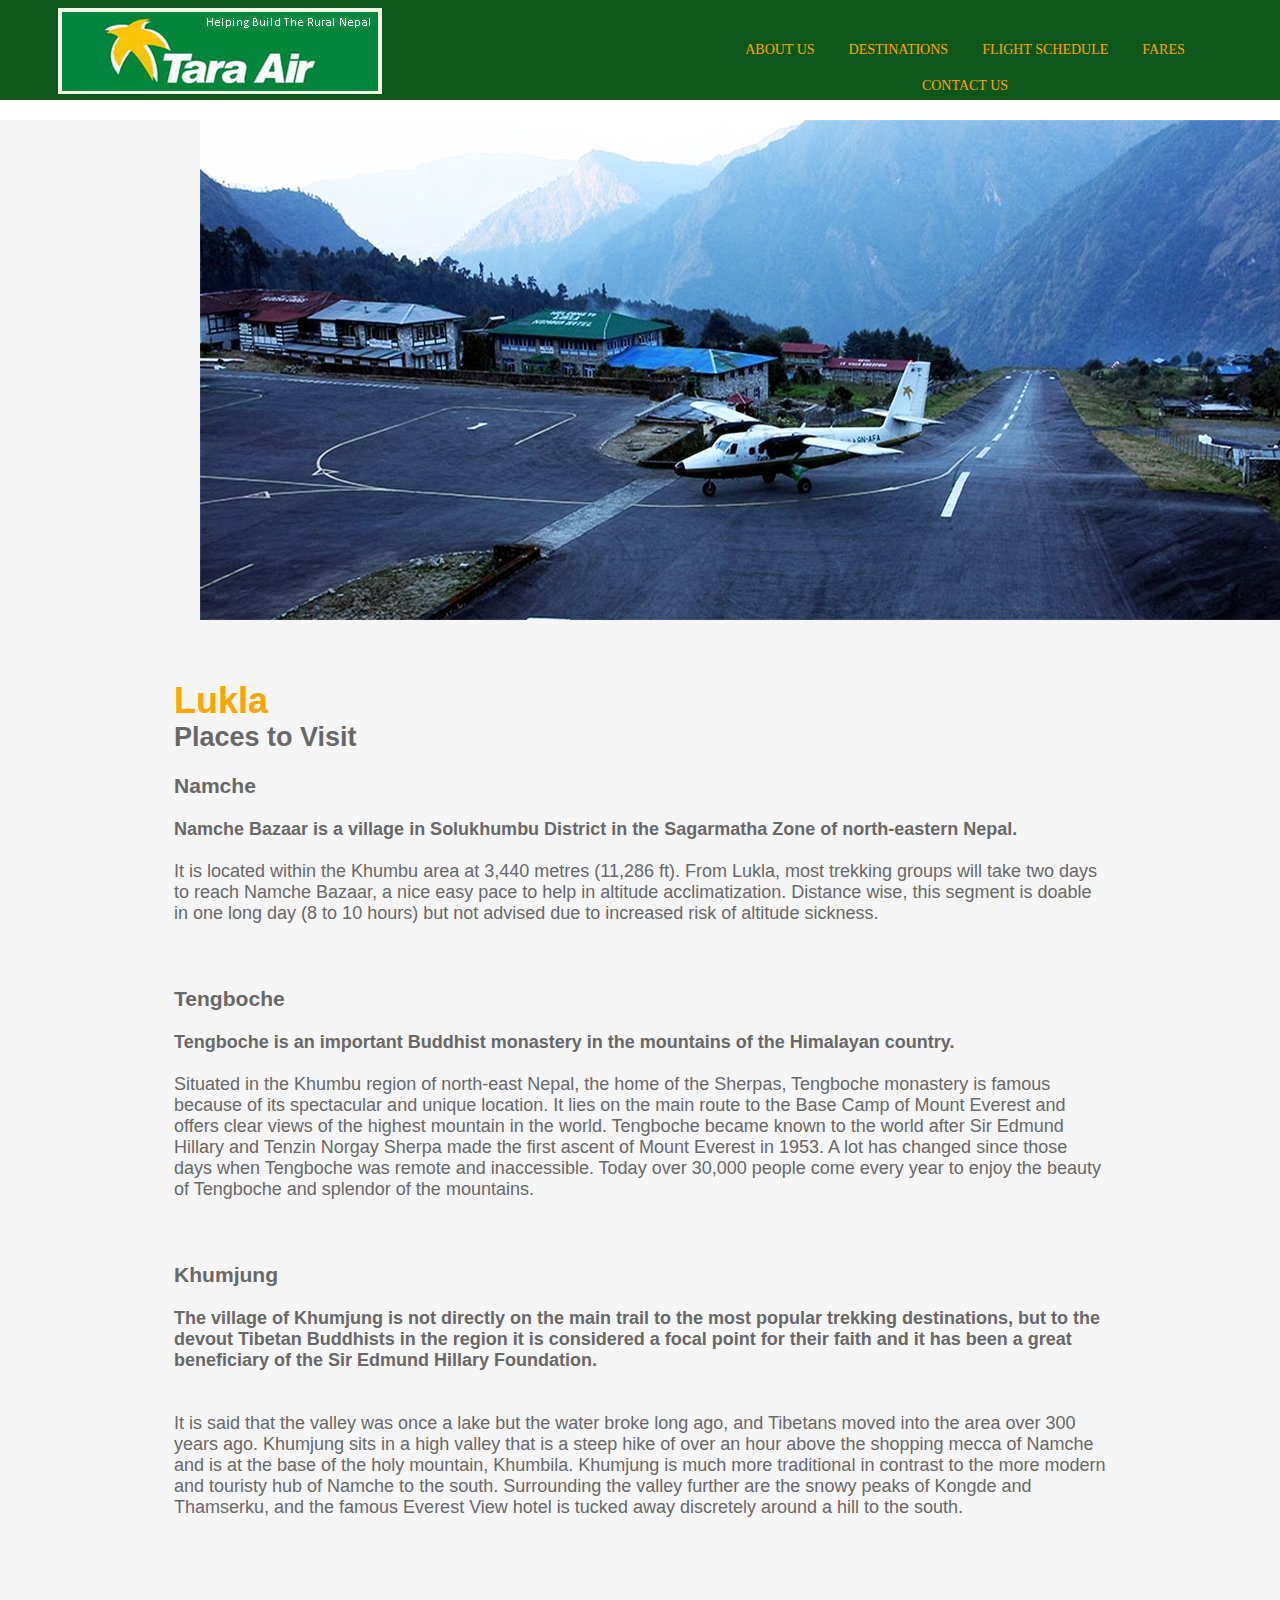
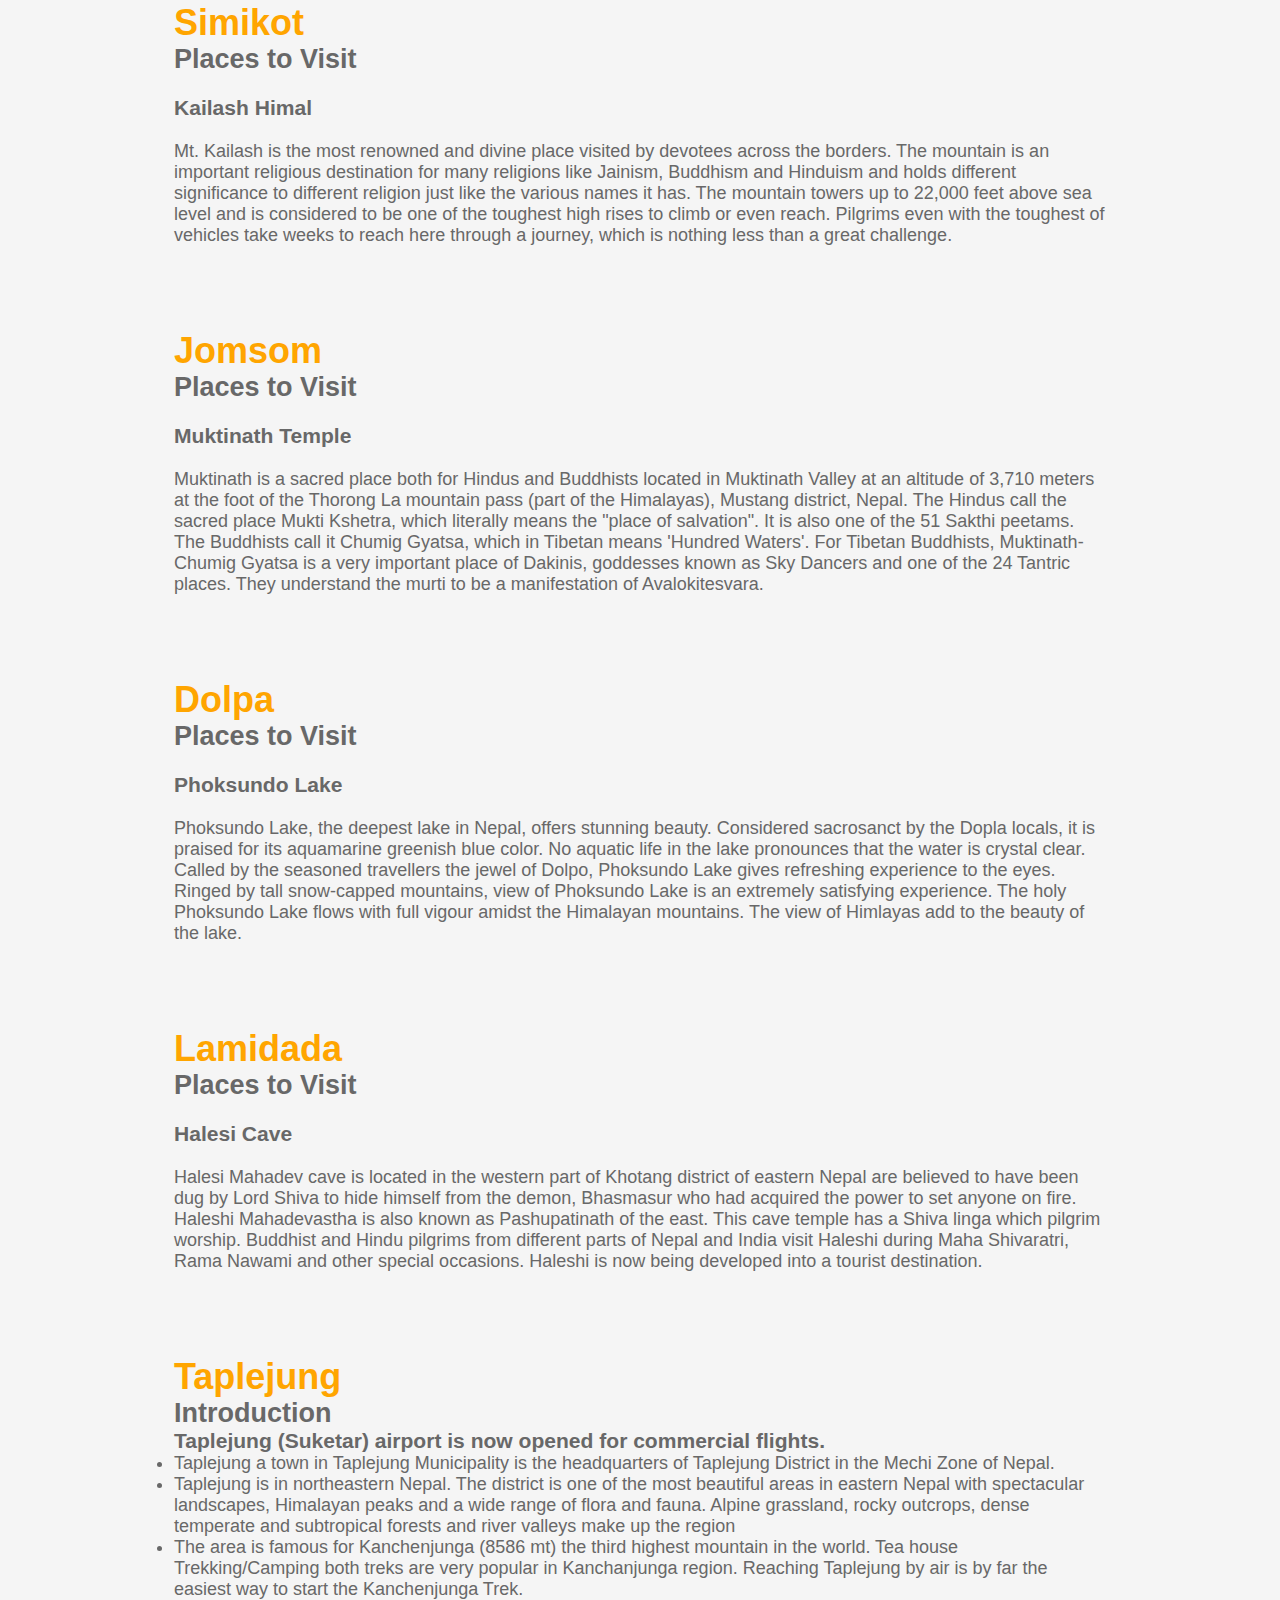
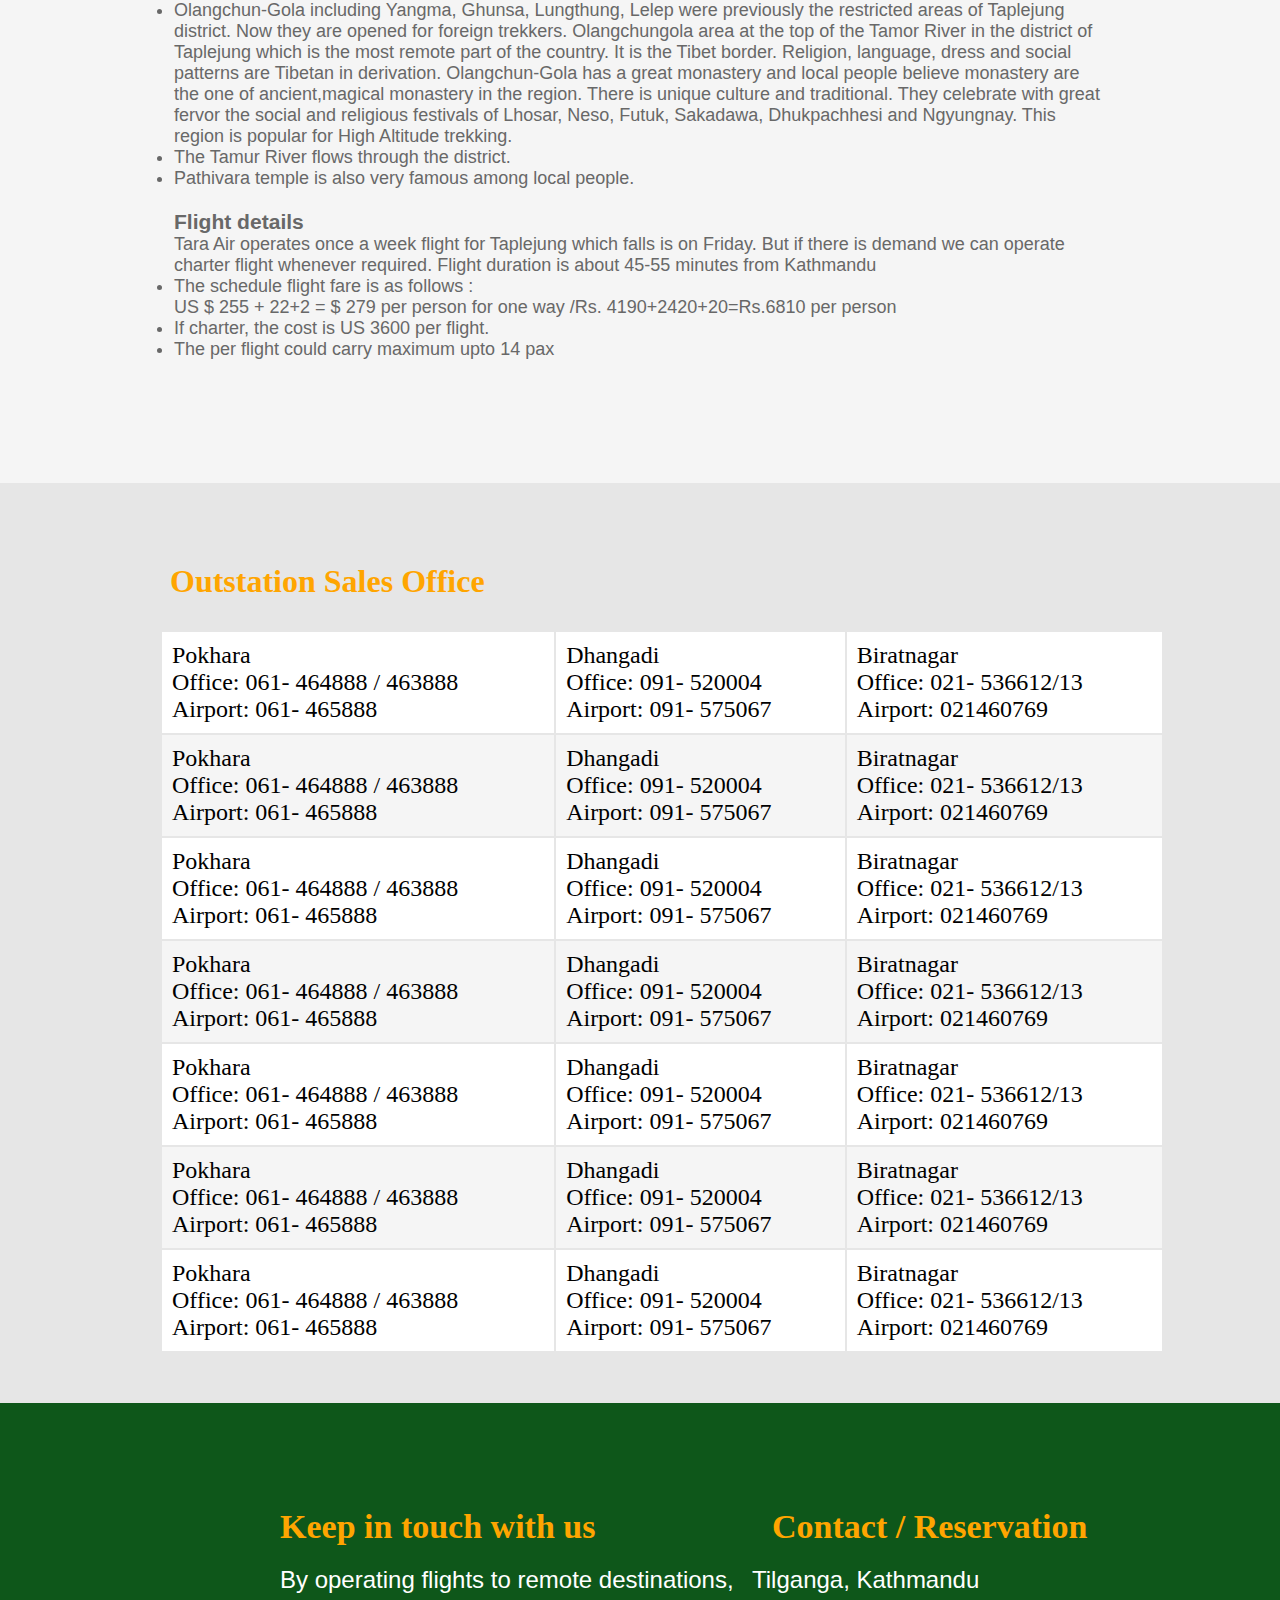
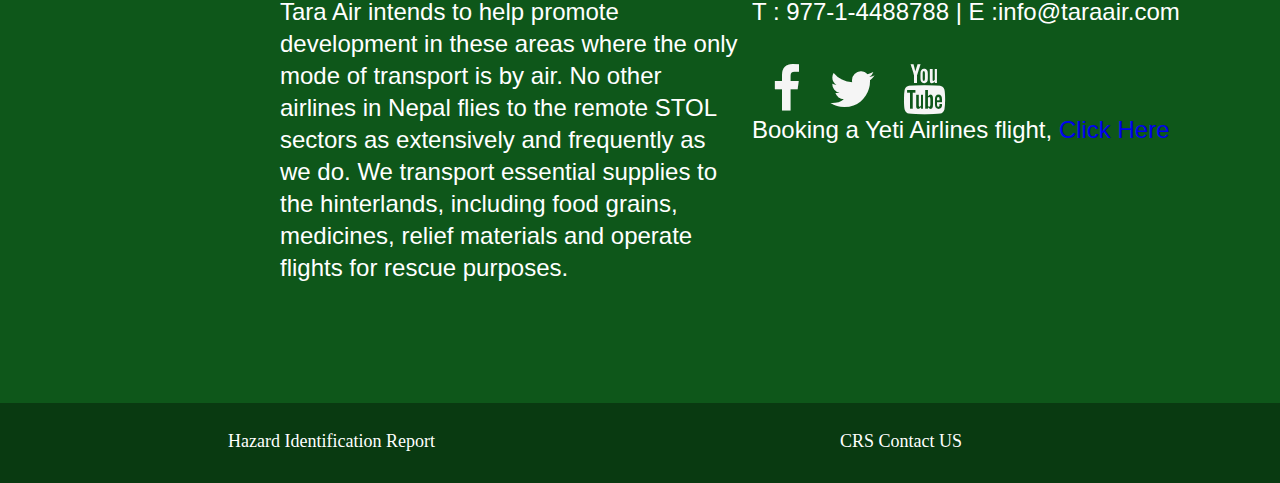
<file: destinations.html>
<!DOCTYPE html>
<html lang="eng">
	<head>
		<meta charset="utf-8">
		<title>Destinations-Tara Air</title>
		<link rel="stylesheet" href="css/destinations.css" style="stylesheet/css">
		<link rel="stylesheet" href="css/css/font-awesome.css">
	</head>
	<body>
		<div class="w">
			<div class="w1"><a href="index.html"><img src="images/Tara_Air_logo.jpg"></a></div>
			<div class="w2">
				<ul class="nav-menu">
					<li><a href="aboutus.html">About Us</a></li>	
					<li><a href="destinations.html">Destinations</a></li>
					<li><a href="flight.html">Flight Schedule</a></li>
					<li><a href="fares.html">Fares</a></li>
					<li><a href="contact.html">Contact Us</a></li>
				</ul>
			</div>
		</div>
		<div class="pic"><img src="images/tara2.jpg"></div>
		<div class="con">
			<h1>Lukla</h1>
			<h2>Places to Visit</h2><br>
			<h3>Namche</h3><br>
			<p><b>Namche Bazaar is a village in Solukhumbu District in the Sagarmatha Zone of north-eastern Nepal.</b></p><br>
			<p>It is located within the Khumbu area at 3,440 metres (11,286 ft). From Lukla, most trekking groups will take two days to reach Namche Bazaar, a nice easy pace to help in altitude acclimatization. Distance wise, this segment is doable in one long day (8 to 10 hours) but not advised due to increased risk of altitude sickness.</p><br><br><br>
			<h3>Tengboche</h3><br>
			<p><b>Tengboche is an important Buddhist monastery in the mountains of the Himalayan country.</b></p><br>
			<p>Situated in the Khumbu region of north-east Nepal, the home of the Sherpas, Tengboche monastery is famous because of its spectacular and unique location. It lies on the main route to the Base Camp of Mount Everest and offers clear views of the highest mountain in the world. Tengboche became known to the world after Sir Edmund Hillary and Tenzin Norgay Sherpa made the first ascent of Mount Everest in 1953. A lot has changed since those days when Tengboche was remote and inaccessible. Today over 30,000 people come every year to enjoy the beauty of Tengboche and splendor of the mountains.</p><br><br><br>
			<h3>Khumjung</h3><br>
			<p><b>The village of Khumjung is not directly on the main trail to the most popular trekking destinations, but to the devout Tibetan Buddhists in the region it is considered a focal point for their faith and it has been a great beneficiary of the Sir Edmund Hillary Foundation.</b></p><br><br>
			<p>It is said that the valley was once a lake but the water broke long ago, and Tibetans moved into the area over 300 years ago. Khumjung sits in a high valley that is a steep hike of over an hour above the shopping mecca of Namche and is at the base of the holy mountain, Khumbila. Khumjung is much more traditional in contrast to the more modern and touristy hub of Namche to the south. Surrounding the valley further are the snowy peaks of Kongde and Thamserku, and the famous Everest View hotel is tucked away discretely around a hill to the south.</p><br><br><br><br>
			<h1>Simikot</h1>
			<h2>Places to Visit</h2><br>
			<h3>Kailash Himal</h3><br>
			<p>Mt. Kailash is the most renowned and divine place visited by devotees across the borders. The mountain is an important religious destination for many religions like Jainism, Buddhism and Hinduism and holds different significance to different religion just like the various names it has. The mountain towers up to 22,000 feet above sea level and is considered to be one of the toughest high rises to climb or even reach. Pilgrims even with the toughest of vehicles take weeks to reach here through a journey, which is nothing less than a great challenge.</p><br><br><br><br>
			<h1>Jomsom</h1>
			<h2>Places to Visit</h2><br>
			<h3>Muktinath Temple</h3><br>
			<P>Muktinath is a sacred place both for Hindus and Buddhists located in Muktinath Valley at an altitude of 3,710 meters at the foot of the Thorong La mountain pass (part of the Himalayas), Mustang district, Nepal. The Hindus call the sacred place Mukti Kshetra, which literally means the "place of salvation". It is also one of the 51 Sakthi peetams. The Buddhists call it Chumig Gyatsa, which in Tibetan means 'Hundred Waters'. For Tibetan Buddhists, Muktinath-Chumig Gyatsa is a very important place of Dakinis, goddesses known as Sky Dancers and one of the 24 Tantric places. They understand the murti to be a manifestation of Avalokitesvara.</P><br><br><br><br>
			<h1>Dolpa</h1>
			<h2>Places to Visit</h2><br>
			<h3>Phoksundo Lake</h3><br>
			<p>Phoksundo Lake, the deepest lake in Nepal, offers stunning beauty. Considered sacrosanct by the Dopla locals, it is praised for its aquamarine greenish blue color. No aquatic life in the lake pronounces that the water is crystal clear. Called by the seasoned travellers the jewel of Dolpo, Phoksundo Lake gives refreshing experience to the eyes. Ringed by tall snow-capped mountains, view of Phoksundo Lake is an extremely satisfying experience. The holy Phoksundo Lake flows with full vigour amidst the Himalayan mountains. The view of Himlayas add to the beauty of the lake.</p><br><br><br><br>
			<h1>Lamidada</h1>
			<h2>Places to Visit</h2><br>
			<h3>Halesi Cave</h3><br>
			<p>Halesi Mahadev cave is located in the western part of Khotang district of eastern Nepal are believed to have been dug by Lord Shiva to hide himself from the demon, Bhasmasur who had acquired the power to set anyone on fire. Haleshi Mahadevastha is also known as Pashupatinath of the east. This cave temple has a Shiva linga which pilgrim worship. Buddhist and Hindu pilgrims from different parts of Nepal and India visit Haleshi during Maha Shivaratri, Rama Nawami and other special occasions. Haleshi is now being developed into a tourist destination.</p><br><br><br><br>
			<h1>Taplejung<h1>
			<h2>Introduction</h2>
			<h3>Taplejung (Suketar) airport is now opened for commercial flights.</h3>
			<ul>
				<li>Taplejung a town in Taplejung Municipality is the headquarters of Taplejung District in the Mechi Zone of Nepal.</li>
				<li>Taplejung is in northeastern Nepal. The district is one of the most beautiful areas in eastern Nepal with spectacular landscapes, Himalayan peaks and a wide range of flora and fauna. Alpine grassland, rocky outcrops, dense temperate and subtropical forests and river valleys make up the region</li>
				<li>The area is famous for Kanchenjunga (8586 mt) the third highest mountain in the world. Tea house Trekking/Camping both treks are very popular in Kanchanjunga region. Reaching Taplejung by air is by far the easiest way to start the Kanchenjunga Trek.</li>
				<li>Olangchun-Gola including Yangma, Ghunsa, Lungthung, Lelep were previously the restricted areas of Taplejung district. Now they are opened for foreign trekkers. Olangchungola area at the top of the Tamor River in the district of Taplejung which is the most remote part of the country. It is the Tibet border. Religion, language, dress and social patterns are Tibetan in derivation. Olangchun-Gola has a great monastery and local people believe monastery are the one of ancient,magical monastery in the region. There is unique culture and traditional. They celebrate with great fervor the social and religious festivals of Lhosar, Neso, Futuk, Sakadawa, Dhukpachhesi and Ngyungnay. This region is popular for High Altitude trekking.</li>
				<li>The Tamur River flows through the district.</li>
				<li>Pathivara temple is also very famous among local people.</li>
			</ul><br>
			<h3>Flight details</h3>
			<p>Tara Air operates once a week flight for Taplejung which falls is on Friday. But if there is demand we can operate charter flight whenever required. Flight duration is about 45-55 minutes from Kathmandu</p>
			<ul>
				<li>The schedule flight fare is as follows :<br>
				US $ 255 + 22+2 = $ 279 per person for one way /Rs. 4190+2420+20=Rs.6810 per person</li>
				<li>If charter, the cost is US 3600 per flight.</li>
				<li>The per flight could carry maximum upto 14 pax</li>
			</ul>
			<br><br><br>
		</div>
		<div class="ser">
			<h1>Outstation Sales Office</h1>
			<table>
				<tr class="wh">
					<td>Pokhara<br>
						Office: 061- 464888 / 463888<br>
						Airport: 061- 465888
					</td>
					<td>
						Dhangadi<br>
						Office: 091- 520004<br>
						Airport: 091- 575067
					</td>
					<td>
						Biratnagar<br>
						Office: 021- 536612/13<br>
						Airport: 021460769
					</td>					
				</tr>
				<tr class="gr">
					<td>Pokhara<br>
						Office: 061- 464888 / 463888<br>
						Airport: 061- 465888
					</td>
					<td>
						Dhangadi<br>
						Office: 091- 520004<br>
						Airport: 091- 575067
					</td>
					<td>
						Biratnagar<br>
						Office: 021- 536612/13<br>
						Airport: 021460769
					</td>					
				</tr>
				<tr class="wh">
					<td>Pokhara<br>
						Office: 061- 464888 / 463888<br>
						Airport: 061- 465888
					</td>
					<td>
						Dhangadi<br>
						Office: 091- 520004<br>
						Airport: 091- 575067
					</td>
					<td>
						Biratnagar<br>
						Office: 021- 536612/13<br>
						Airport: 021460769
					</td>					
				</tr>
				<tr class="gr">
					<td>Pokhara<br>
						Office: 061- 464888 / 463888<br>
						Airport: 061- 465888
					</td>
					<td>
						Dhangadi<br>
						Office: 091- 520004<br>
						Airport: 091- 575067
					</td>
					<td>
						Biratnagar<br>
						Office: 021- 536612/13<br>
						Airport: 021460769
					</td>					
				</tr>
				<tr class="wh">
					<td>Pokhara<br>
						Office: 061- 464888 / 463888<br>
						Airport: 061- 465888
					</td>
					<td>
						Dhangadi<br>
						Office: 091- 520004<br>
						Airport: 091- 575067
					</td>
					<td>
						Biratnagar<br>
						Office: 021- 536612/13<br>
						Airport: 021460769
					</td>					
				</tr>
				<tr class="gr">
					<td>Pokhara<br>
						Office: 061- 464888 / 463888<br>
						Airport: 061- 465888
					</td>
					<td>
						Dhangadi<br>
						Office: 091- 520004<br>
						Airport: 091- 575067
					</td>
					<td>
						Biratnagar<br>
						Office: 021- 536612/13<br>
						Airport: 021460769
					</td>					
				</tr>
				<tr class="wh">
					<td>Pokhara<br>
						Office: 061- 464888 / 463888<br>
						Airport: 061- 465888
					</td>
					<td>
						Dhangadi<br>
						Office: 091- 520004<br>
						Airport: 091- 575067
					</td>
					<td>
						Biratnagar<br>
						Office: 021- 536612/13<br>
						Airport: 021460769
					</td>					
				</tr>
			</table>
		</div>
		<div class="ab">
			<div class="kp">
				<h1>Keep in touch with us</h1><br>
				<p>By operating flights to remote destinations, Tara Air intends to help promote development in these areas where the only mode of transport is by air. No other airlines in Nepal flies to the remote STOL sectors as extensively and frequently as we do. We transport essential supplies to the hinterlands, including food grains, medicines, relief materials and operate flights for rescue purposes.</p>
			</div>
			<div class="co">
				<h1>Contact / Reservation</h1><br>
				<p>Tilganga, Kathmandu<br>
				T : 977-1-4488788 | E :info@taraair.com
				</p><br><br>
				<a href="https://www.facebook.com/yetiairlines"><i class="fa fa-facebook icon-one"></i></a>&nbsp
				<a href="https://twitter.com/@FlyYeti"><i class="fa fa-twitter icon-one"></i></a>&nbsp
				<a href="https://www.youtube.com/channel/UC26Vp69vjWfTOoPq0oi98SA?feature=watch"><i class="fa fa-youtube icon-one"></i></a><br>
				<p>Booking a Yeti Airlines flight, <a href="https://www.yetiairlines.com/">Click Here</a></p>
			</div>
		</div>
		<div class="footer">
			<div class="f1"><P>Hazard Identification Report</P></div>
			<div class="f2"><p>CRS Contact US</p></div>
		</div>			
	</body>
</html>
</file>
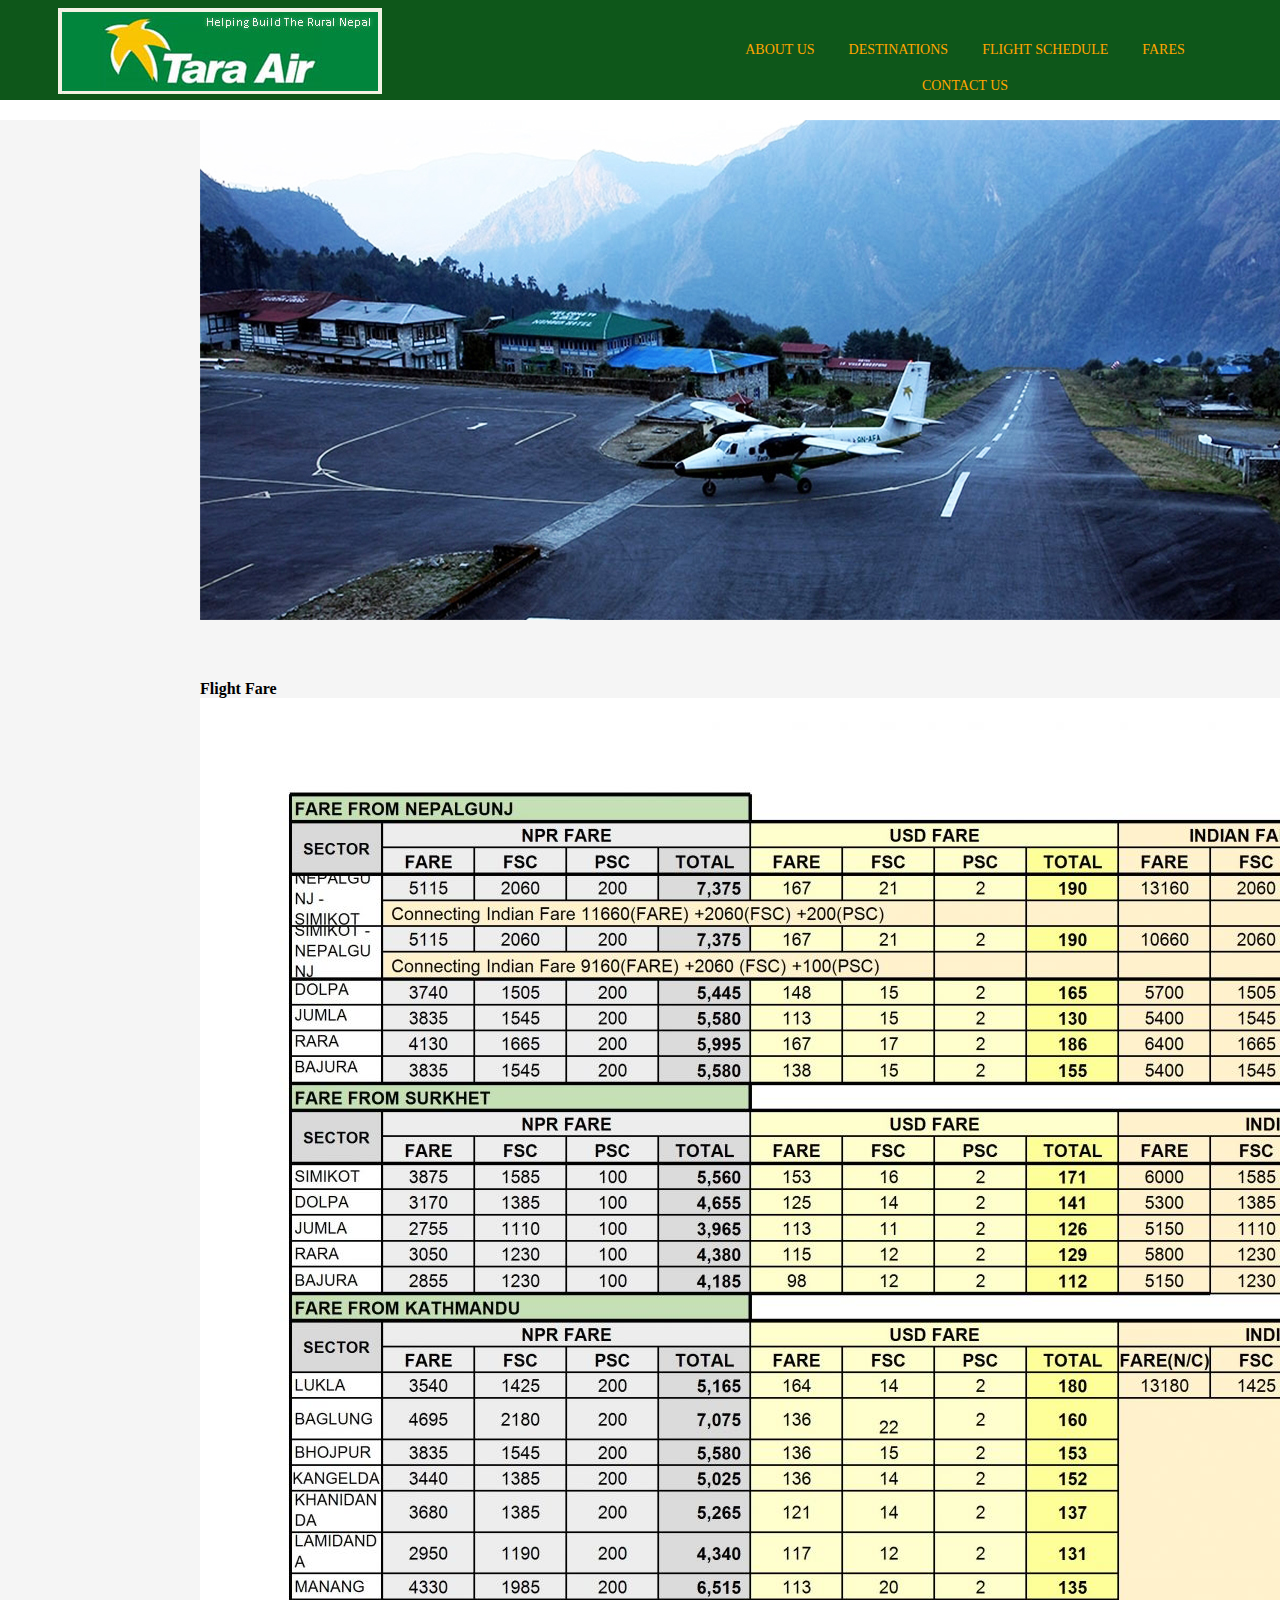
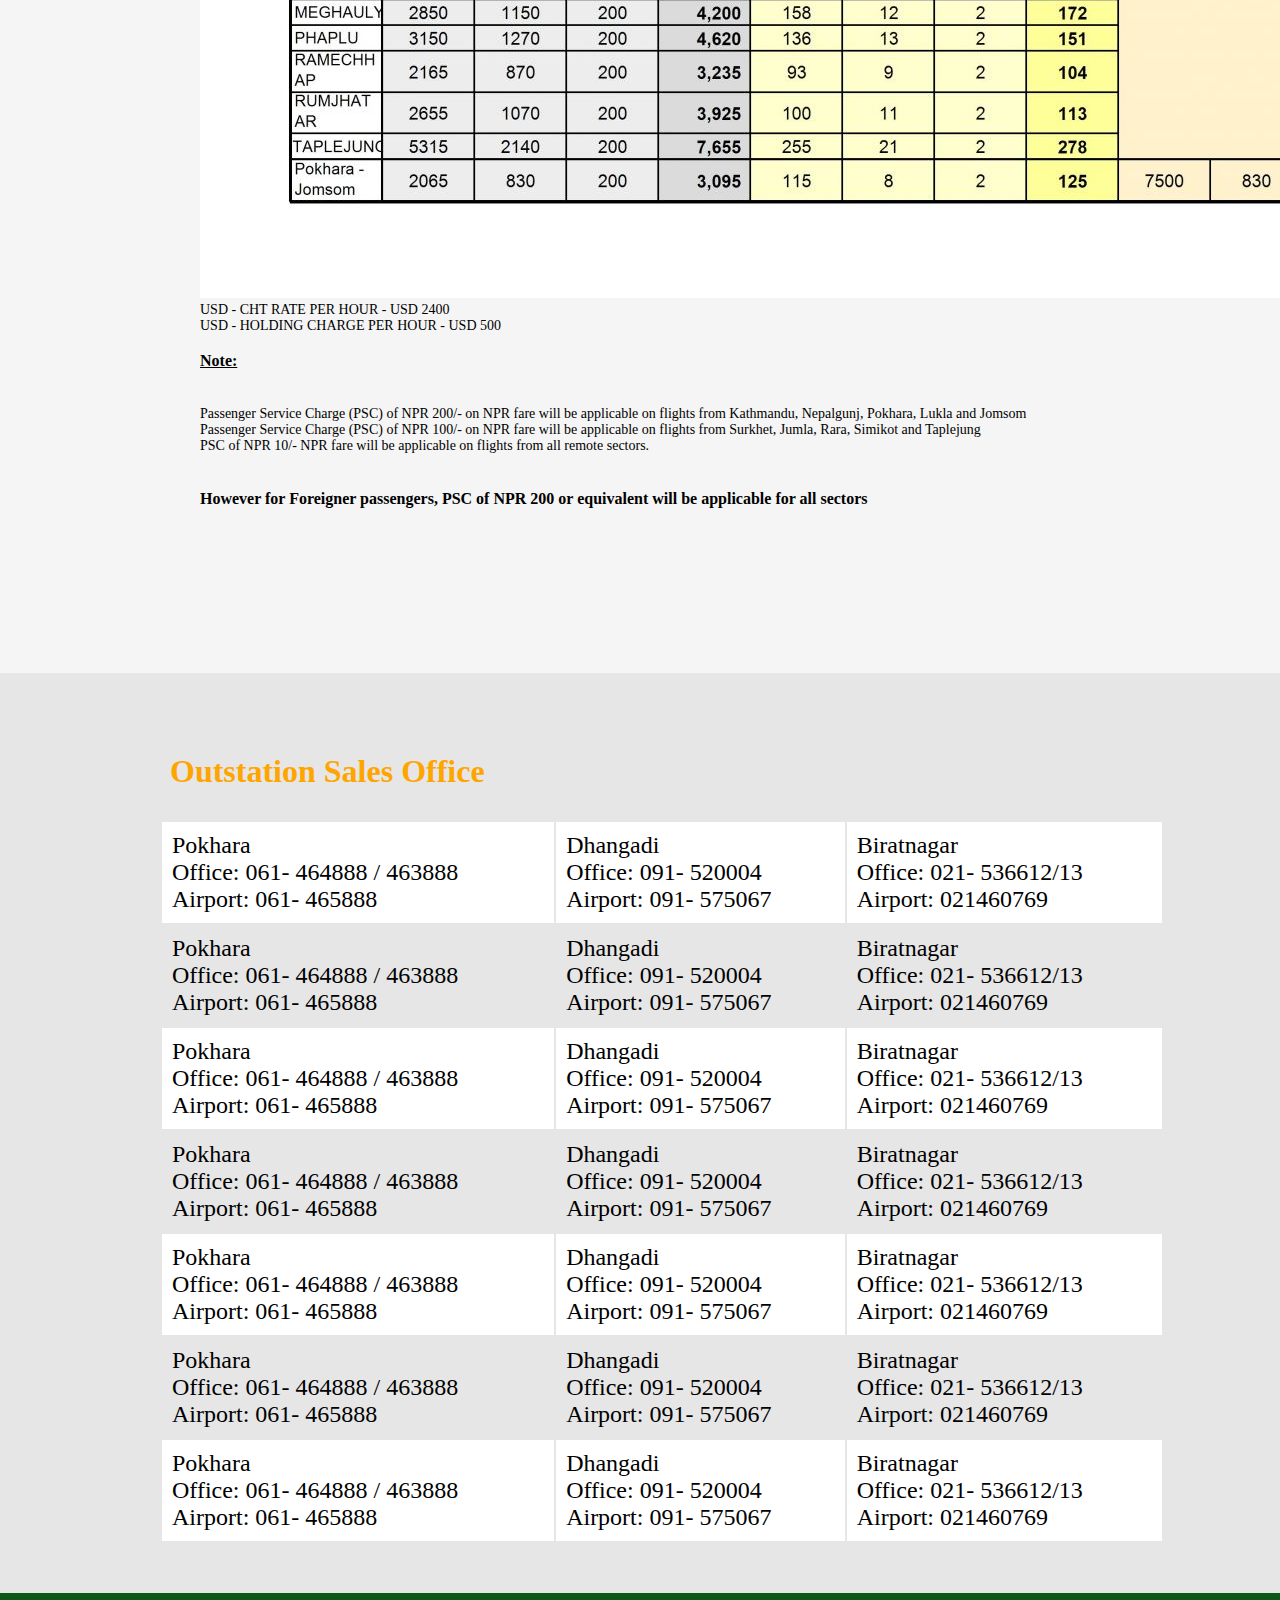
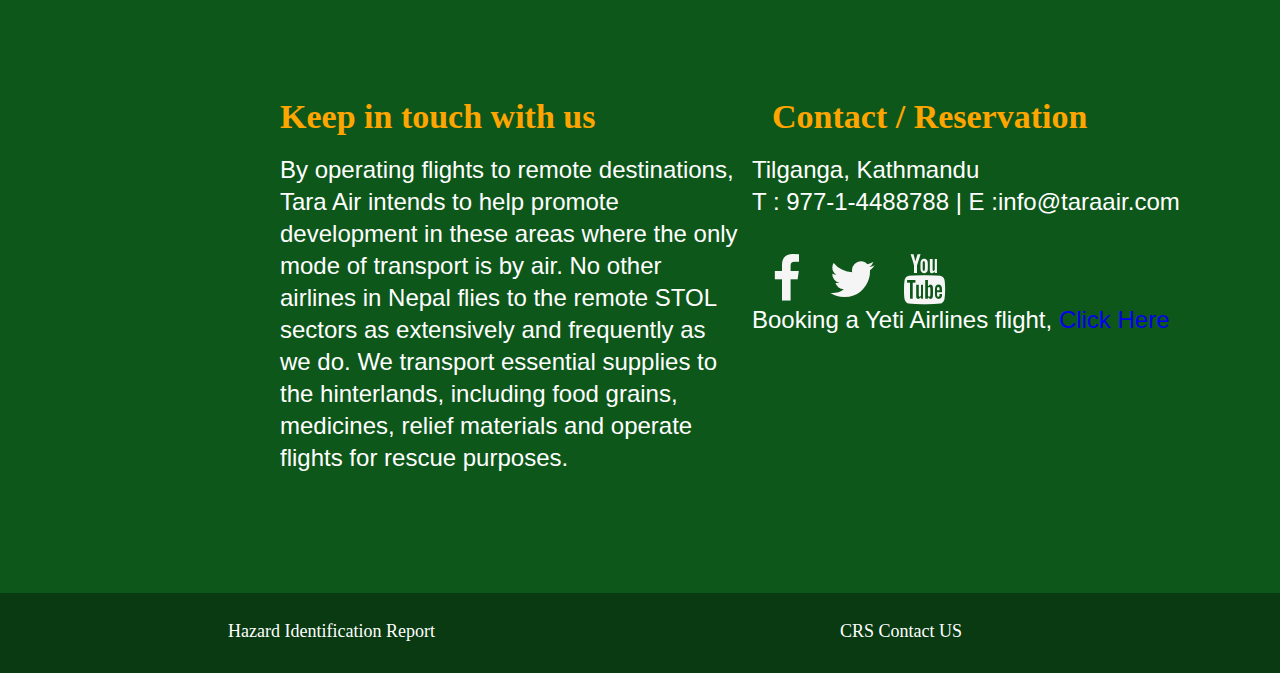
<file: fares.html>
<!DOCTYPE html>
<html lang="eng">
	<head>
		<meta charset="utf-8">
		<title>Fares-Tara Air</title>
		<link rel="stylesheet" href="css/fares.css" style="stylesheet/css">
		<link rel="stylesheet" href="css/css/font-awesome.css">
	</head>
	<body>
		<div class="w">
			<div class="w1"><a href="index.html"><img src="images/Tara_Air_logo.jpg"></a></div>
			<div class="w2">
				<ul class="nav-menu">
					<li><a href="aboutus.html">About Us</a></li>	
					<li><a href="destinations.html">Destinations</a></li>
					<li><a href="flight.html">Flight Schedule</a></li>
					<li><a href="fares.html">Fares</a></li>
					<li><a href="contact.html">Contact Us</a></li>
				</ul>
			</div>
		</div>
		<div class="pic"><img src="images/tara2.jpg"></div>
		<div class="cont">
			<p><strong>Flight Fare</strong></p>
			<img src="images/fares.jpg"><br>
			<p>USD - CHT RATE PER HOUR - USD 2400<br>
			USD - HOLDING CHARGE PER HOUR - USD 500
			</p><br>
			<p><strong><u>Note:</u></strong></p><br><br>
			<p>Passenger Service Charge (PSC) of NPR 200/- on NPR fare will be applicable on flights from Kathmandu, Nepalgunj, Pokhara, Lukla and Jomsom<br>
			Passenger Service Charge (PSC) of NPR 100/- on NPR fare will be applicable on flights from Surkhet, Jumla, Rara, Simikot and Taplejung<br>
			PSC of NPR 10/- NPR fare will be applicable on flights from all remote sectors.</p><br><br>
			<p><strong>However for Foreigner passengers, PSC of NPR 200 or equivalent will be applicable for all sectors</strong></p>
		</div>
		<div class="ser">
			<h1>Outstation Sales Office</h1>
			<table>
				<tr class="wh">
					<td>Pokhara<br>
						Office: 061- 464888 / 463888<br>
						Airport: 061- 465888
					</td>
					<td>
						Dhangadi<br>
						Office: 091- 520004<br>
						Airport: 091- 575067
					</td>
					<td>
						Biratnagar<br>
						Office: 021- 536612/13<br>
						Airport: 021460769
					</td>					
				</tr>
				<tr class="gr">
					<td>Pokhara<br>
						Office: 061- 464888 / 463888<br>
						Airport: 061- 465888
					</td>
					<td>
						Dhangadi<br>
						Office: 091- 520004<br>
						Airport: 091- 575067
					</td>
					<td>
						Biratnagar<br>
						Office: 021- 536612/13<br>
						Airport: 021460769
					</td>					
				</tr>
				<tr class="wh">
					<td>Pokhara<br>
						Office: 061- 464888 / 463888<br>
						Airport: 061- 465888
					</td>
					<td>
						Dhangadi<br>
						Office: 091- 520004<br>
						Airport: 091- 575067
					</td>
					<td>
						Biratnagar<br>
						Office: 021- 536612/13<br>
						Airport: 021460769
					</td>					
				</tr>
				<tr class="gr">
					<td>Pokhara<br>
						Office: 061- 464888 / 463888<br>
						Airport: 061- 465888
					</td>
					<td>
						Dhangadi<br>
						Office: 091- 520004<br>
						Airport: 091- 575067
					</td>
					<td>
						Biratnagar<br>
						Office: 021- 536612/13<br>
						Airport: 021460769
					</td>					
				</tr>
				<tr class="wh">
					<td>Pokhara<br>
						Office: 061- 464888 / 463888<br>
						Airport: 061- 465888
					</td>
					<td>
						Dhangadi<br>
						Office: 091- 520004<br>
						Airport: 091- 575067
					</td>
					<td>
						Biratnagar<br>
						Office: 021- 536612/13<br>
						Airport: 021460769
					</td>					
				</tr>
				<tr class="gr">
					<td>Pokhara<br>
						Office: 061- 464888 / 463888<br>
						Airport: 061- 465888
					</td>
					<td>
						Dhangadi<br>
						Office: 091- 520004<br>
						Airport: 091- 575067
					</td>
					<td>
						Biratnagar<br>
						Office: 021- 536612/13<br>
						Airport: 021460769
					</td>					
				</tr>
				<tr class="wh">
					<td>Pokhara<br>
						Office: 061- 464888 / 463888<br>
						Airport: 061- 465888
					</td>
					<td>
						Dhangadi<br>
						Office: 091- 520004<br>
						Airport: 091- 575067
					</td>
					<td>
						Biratnagar<br>
						Office: 021- 536612/13<br>
						Airport: 021460769
					</td>					
				</tr>
			</table>
		</div>
		<div class="ab">
			<div class="kp">
				<h1>Keep in touch with us</h1><br>
				<p>By operating flights to remote destinations, Tara Air intends to help promote development in these areas where the only mode of transport is by air. No other airlines in Nepal flies to the remote STOL sectors as extensively and frequently as we do. We transport essential supplies to the hinterlands, including food grains, medicines, relief materials and operate flights for rescue purposes.</p>
			</div>
			<div class="co">
				<h1>Contact / Reservation</h1><br>
				<p>Tilganga, Kathmandu<br>
				T : 977-1-4488788 | E :info@taraair.com
				</p><br><br>
				<a href="https://www.facebook.com/yetiairlines"><i class="fa fa-facebook icon-one"></i></a>&nbsp
				<a href="https://twitter.com/@FlyYeti"><i class="fa fa-twitter icon-one"></i></a>&nbsp
				<a href="https://www.youtube.com/channel/UC26Vp69vjWfTOoPq0oi98SA?feature=watch"><i class="fa fa-youtube icon-one"></i></a><br>
				<p>Booking a Yeti Airlines flight, <a href="https://www.yetiairlines.com/">Click Here</a></p>
			</div>
		</div>
		<div class="footer">
			<div class="f1"><P>Hazard Identification Report</P></div>
			<div class="f2"><p>CRS Contact US</p></div>
		</div>				
	</body>
</html>
</file>
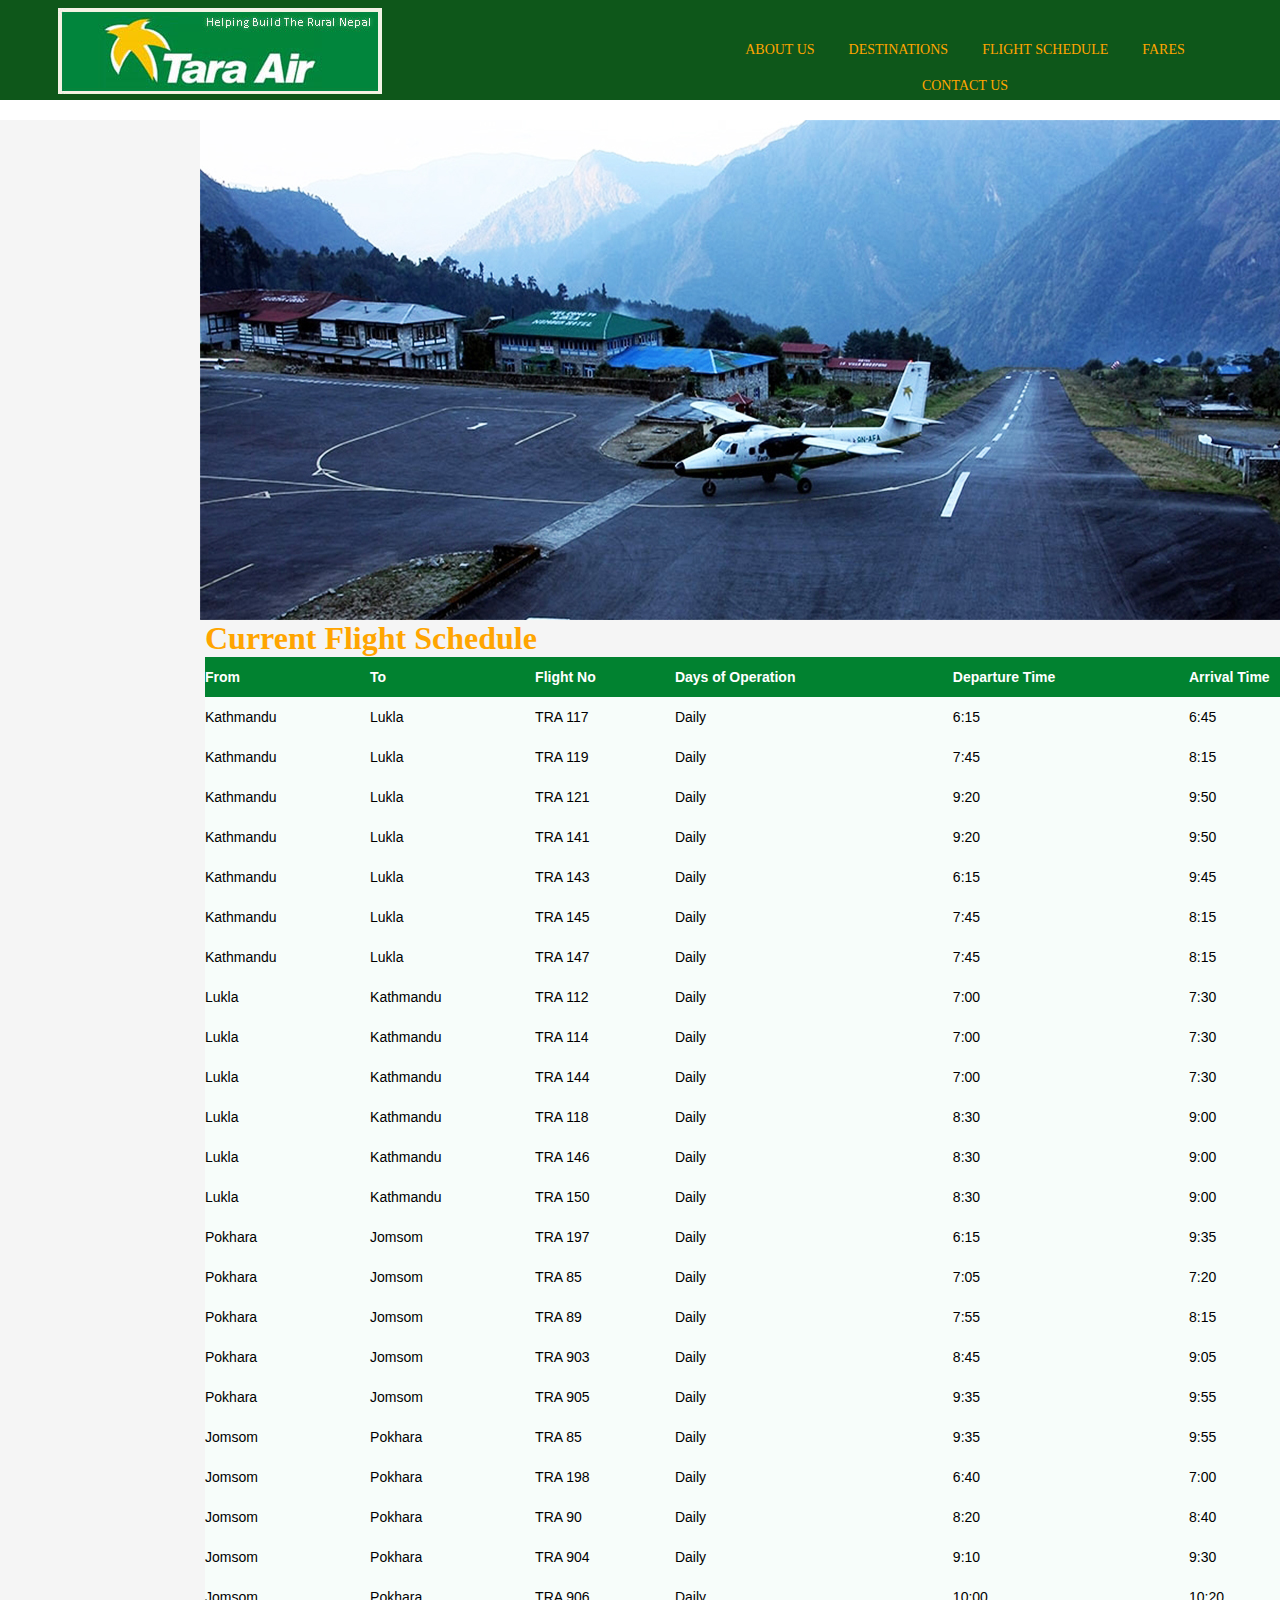
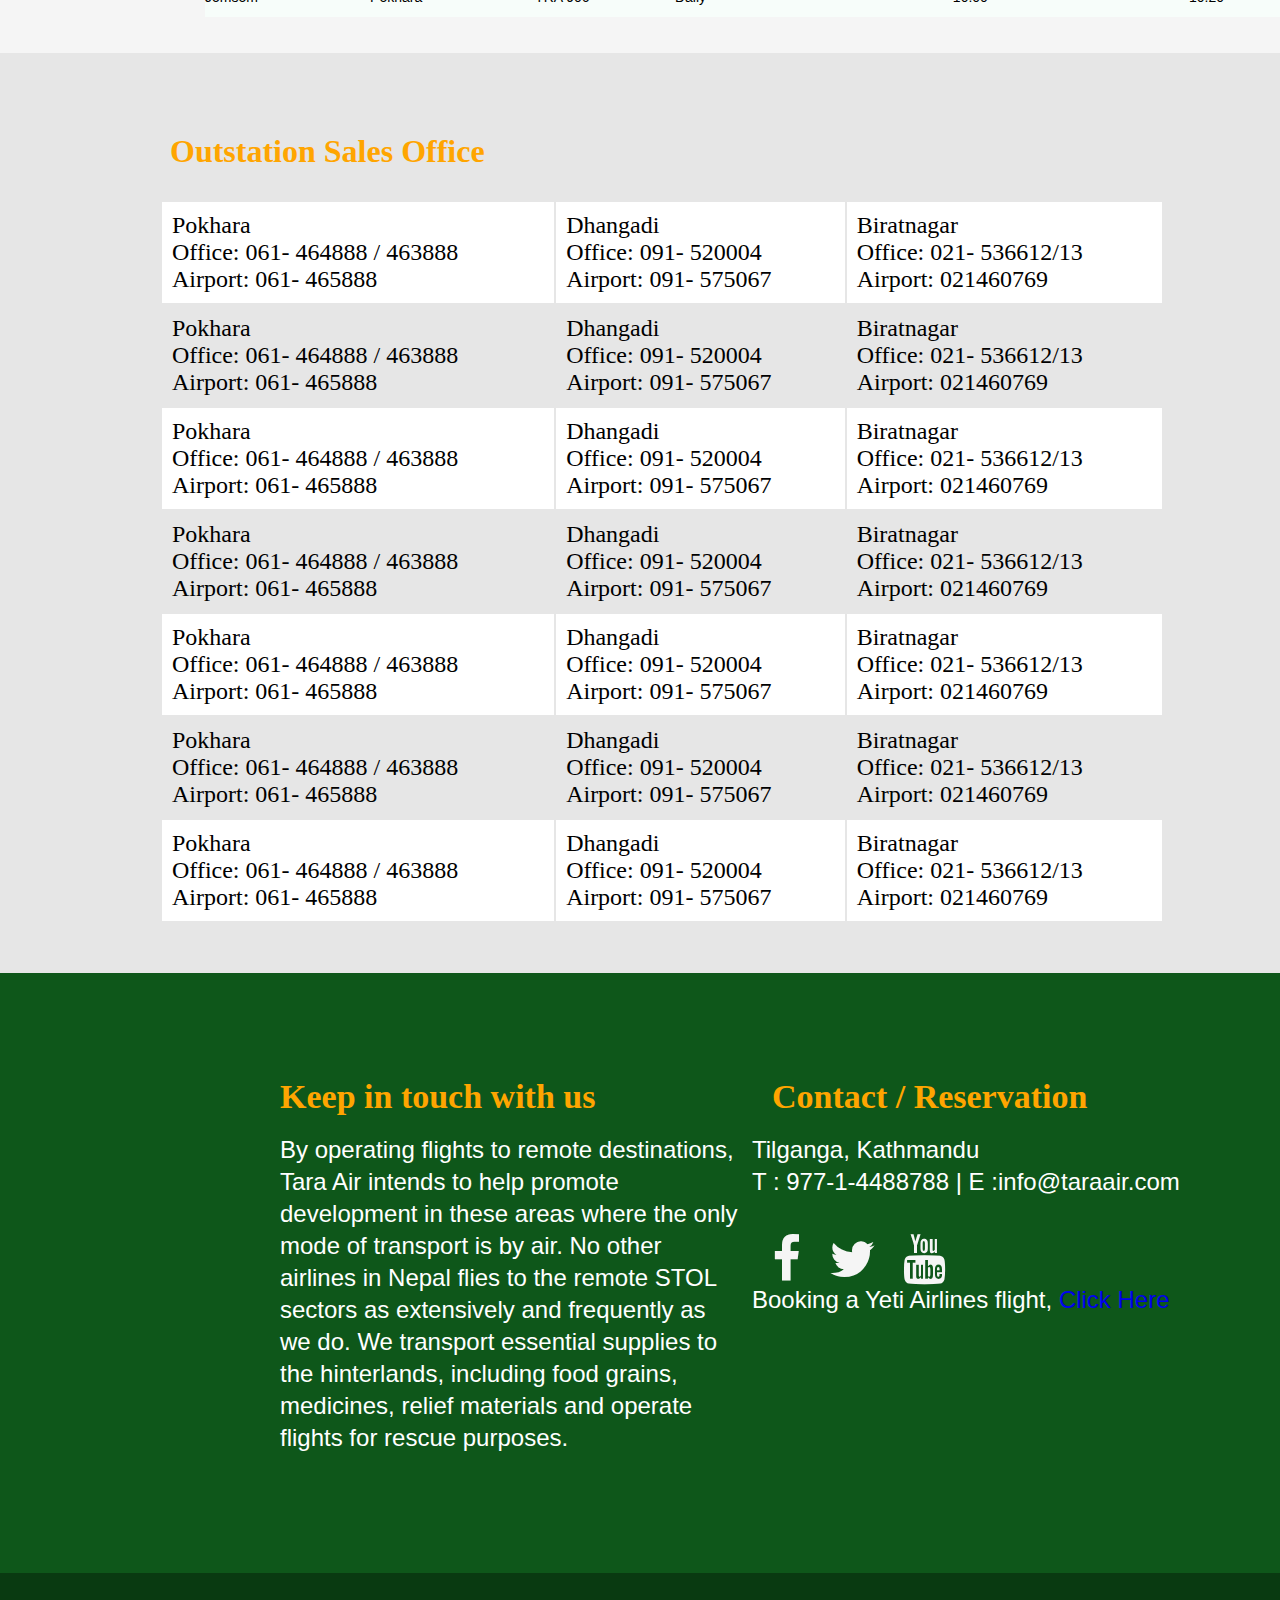
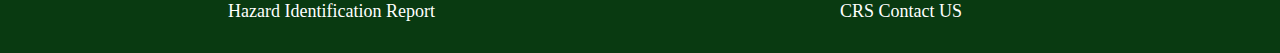
<file: flight.html>
<!DOCTYPE html>
<html lang="eng">
	<head>
		<meta charset="utf-8">
		<title>Destinations-Tara Air</title>
		<link rel="stylesheet" href="css/flight.css" style="stylesheet/css">
		<link rel="stylesheet" href="css/css/font-awesome.css">
	</head>
	<body>
		<div class="w">
			<div class="w1"><a href="index.html"><img src="images/Tara_Air_logo.jpg"></a></div>
			<div class="w2">
				<ul class="nav-menu">
					<li><a href="aboutus.html">About Us</a></li>	
					<li><a href="destinations.html">Destinations</a></li>
					<li><a href="flight.html">Flight Schedule</a></li>
					<li><a href="fares.html">Fares</a></li>
					<li><a href="contact.html">Contact Us</a></li>
				</ul>
			</div>
		</div>
		<div class="pic"><img src="images/tara2.jpg"></div>
		<div class="sch">
			<h1>Current Flight Schedule</h1>
			<table style="border-collapse:collapse;border-spacing:  0px; width:1170px;">
				<tr class="row1">
					<th>From</th>
					<th>To</th>
					<th>Flight No</th>
					<th>Days of Operation</th>
					<th>Departure Time</th>
					<th>Arrival Time</th>
				</tr>
				<tr>
					<td>Kathmandu</td>
					<td>Lukla</td>
					<td>TRA 117</td>
					<td>Daily</td>
					<td>6:15</td>
					<td>6:45</td>
				</tr>
				<tr>
					<td>Kathmandu</td>
					<td>Lukla</td>
					<td>TRA 119</td>
					<td>Daily</td>
					<td>7:45</td>
					<td>8:15</td>
				</tr>
				<tr>
					<td>Kathmandu</td>
					<td>Lukla</td>
					<td>TRA 121</td>
					<td>Daily</td>
					<td>9:20</td>
					<td>9:50</td>
				</tr>
				<tr>
					<td>Kathmandu</td>
					<td>Lukla</td>
					<td>TRA 141</td>
					<td>Daily</td>
					<td>9:20</td>
					<td>9:50</td>
				</tr>
				<tr>
					<td>Kathmandu</td>
					<td>Lukla</td>
					<td>TRA 143</td>
					<td>Daily</td>
					<td>6:15</td>
					<td>9:45</td>
				</tr>
				<tr>
					<td>Kathmandu</td>
					<td>Lukla</td>
					<td>TRA 145</td>
					<td>Daily</td>
					<td>7:45</td>
					<td>8:15</td>
				</tr>
				<tr>
					<td>Kathmandu</td>
					<td>Lukla</td>
					<td>TRA 147</td>
					<td>Daily</td>
					<td>7:45</td>
					<td>8:15</td>
				</tr>
				<tr>
					<td>Lukla</td>
					<td>Kathmandu</td>
					<td>TRA 112</td>
					<td>Daily</td>
					<td>7:00</td>
					<td>7:30</td>
				</tr>
				<tr>
					<td>Lukla</td>
					<td>Kathmandu</td>
					<td>TRA 114</td>
					<td>Daily</td>
					<td>7:00</td>
					<td>7:30</td>
				</tr>
				<tr>
					<td>Lukla</td>
					<td>Kathmandu</td>
					<td>TRA 144</td>
					<td>Daily</td>
					<td>7:00</td>
					<td>7:30</td>
				</tr>
				<tr>
					<td>Lukla</td>
					<td>Kathmandu</td>
					<td>TRA 118</td>
					<td>Daily</td>
					<td>8:30</td>
					<td>9:00</td>
				</tr>
				<tr>
					<td>Lukla</td>
					<td>Kathmandu</td>
					<td>TRA 146</td>
					<td>Daily</td>
					<td>8:30</td>
					<td>9:00</td>
				</tr>
				<tr>
					<td>Lukla</td>
					<td>Kathmandu</td>
					<td>TRA 150</td>
					<td>Daily</td>
					<td>8:30</td>
					<td>9:00</td>
				</tr>
				<tr>
					<td>Pokhara</td>
					<td>Jomsom</td>
					<td>TRA 197</td>
					<td>Daily</td>
					<td>6:15</td>
					<td>9:35</td>
				</tr>
				<tr>
					<td>Pokhara</td>
					<td>Jomsom</td>
					<td>TRA 85</td>
					<td>Daily</td>
					<td>7:05</td>
					<td>7:20</td>
				</tr>
				<tr>
					<td>Pokhara</td>
					<td>Jomsom</td>
					<td>TRA 89</td>
					<td>Daily</td>
					<td>7:55</td>
					<td>8:15</td>
				</tr>
				<tr>
					<td>Pokhara</td>
					<td>Jomsom</td>
					<td>TRA 903</td>
					<td>Daily</td>
					<td>8:45</td>
					<td>9:05</td>
				</tr>
				<tr>
					<td>Pokhara</td>
					<td>Jomsom</td>
					<td>TRA 905</td>
					<td>Daily</td>
					<td>9:35</td>
					<td>9:55</td>
				</tr>
				<tr>
					<td>Jomsom</td>
					<td>Pokhara</td>
					<td>TRA 85</td>
					<td>Daily</td>
					<td>9:35</td>
					<td>9:55</td>
				</tr>
				<tr>
					<td>Jomsom</td>
					<td>Pokhara</td>
					<td>TRA 198</td>
					<td>Daily</td>
					<td>6:40</td>
					<td>7:00</td>
				</tr>
				<tr>
					<td>Jomsom</td>
					<td>Pokhara</td>
					<td>TRA 90</td>
					<td>Daily</td>
					<td>8:20</td>
					<td>8:40</td>
				</tr>
				<tr>
					<td>Jomsom</td>
					<td>Pokhara</td>
					<td>TRA 904</td>
					<td>Daily</td>
					<td>9:10</td>
					<td>9:30</td>
				</tr>
				<tr>
					<td>Jomsom</td>
					<td>Pokhara</td>
					<td>TRA 906</td>
					<td>Daily</td>
					<td>10:00</td>
					<td>10:20</td>
				</tr>
			</table><br><br>
		</div>
		<div class="ser">
			<h1>Outstation Sales Office</h1>
			<table>
				<tr class="wh">
					<td>Pokhara<br>
						Office: 061- 464888 / 463888<br>
						Airport: 061- 465888
					</td>
					<td>
						Dhangadi<br>
						Office: 091- 520004<br>
						Airport: 091- 575067
					</td>
					<td>
						Biratnagar<br>
						Office: 021- 536612/13<br>
						Airport: 021460769
					</td>					
				</tr>
				<tr class="gr">
					<td>Pokhara<br>
						Office: 061- 464888 / 463888<br>
						Airport: 061- 465888
					</td>
					<td>
						Dhangadi<br>
						Office: 091- 520004<br>
						Airport: 091- 575067
					</td>
					<td>
						Biratnagar<br>
						Office: 021- 536612/13<br>
						Airport: 021460769
					</td>					
				</tr>
				<tr class="wh">
					<td>Pokhara<br>
						Office: 061- 464888 / 463888<br>
						Airport: 061- 465888
					</td>
					<td>
						Dhangadi<br>
						Office: 091- 520004<br>
						Airport: 091- 575067
					</td>
					<td>
						Biratnagar<br>
						Office: 021- 536612/13<br>
						Airport: 021460769
					</td>					
				</tr>
				<tr class="gr">
					<td>Pokhara<br>
						Office: 061- 464888 / 463888<br>
						Airport: 061- 465888
					</td>
					<td>
						Dhangadi<br>
						Office: 091- 520004<br>
						Airport: 091- 575067
					</td>
					<td>
						Biratnagar<br>
						Office: 021- 536612/13<br>
						Airport: 021460769
					</td>					
				</tr>
				<tr class="wh">
					<td>Pokhara<br>
						Office: 061- 464888 / 463888<br>
						Airport: 061- 465888
					</td>
					<td>
						Dhangadi<br>
						Office: 091- 520004<br>
						Airport: 091- 575067
					</td>
					<td>
						Biratnagar<br>
						Office: 021- 536612/13<br>
						Airport: 021460769
					</td>					
				</tr>
				<tr class="gr">
					<td>Pokhara<br>
						Office: 061- 464888 / 463888<br>
						Airport: 061- 465888
					</td>
					<td>
						Dhangadi<br>
						Office: 091- 520004<br>
						Airport: 091- 575067
					</td>
					<td>
						Biratnagar<br>
						Office: 021- 536612/13<br>
						Airport: 021460769
					</td>					
				</tr>
				<tr class="wh">
					<td>Pokhara<br>
						Office: 061- 464888 / 463888<br>
						Airport: 061- 465888
					</td>
					<td>
						Dhangadi<br>
						Office: 091- 520004<br>
						Airport: 091- 575067
					</td>
					<td>
						Biratnagar<br>
						Office: 021- 536612/13<br>
						Airport: 021460769
					</td>					
				</tr>
			</table>
		</div>
		<div class="ab">
			<div class="kp">
				<h1>Keep in touch with us</h1><br>
				<p>By operating flights to remote destinations, Tara Air intends to help promote development in these areas where the only mode of transport is by air. No other airlines in Nepal flies to the remote STOL sectors as extensively and frequently as we do. We transport essential supplies to the hinterlands, including food grains, medicines, relief materials and operate flights for rescue purposes.</p>
			</div>
			<div class="co">
				<h1>Contact / Reservation</h1><br>
				<p>Tilganga, Kathmandu<br>
				T : 977-1-4488788 | E :info@taraair.com
				</p><br><br>
				<a href="https://www.facebook.com/yetiairlines"><i class="fa fa-facebook icon-one"></i></a>&nbsp
				<a href="https://twitter.com/@FlyYeti"><i class="fa fa-twitter icon-one"></i></a>&nbsp
				<a href="https://www.youtube.com/channel/UC26Vp69vjWfTOoPq0oi98SA?feature=watch"><i class="fa fa-youtube icon-one"></i></a><br>
				<p>Booking a Yeti Airlines flight, <a href="https://www.yetiairlines.com/">Click Here</a></p>
			</div>
		</div>
		<div class="footer">
			<div class="f1"><P>Hazard Identification Report</P></div>
			<div class="f2"><p>CRS Contact US</p></div>
		</div>			
	</body>
</html>
</file>
<file: css/style.css>
*{
	margin: 0;
	padding: 0;
	box-sizing: border-box;
}
body{
	max-width:100%;
	height:auto;
}
h1{
	color: orange;
}
.w{
	height: 100px;
	background-color: #0e571a;
}
.w1{
	width: 50%;
	float: left;
	height: 75px;
	padding: 8px;
}
.w1 img{
	margin-left: 50px;
}
.w2{
	width: 50%;
	float: right;
	height: 75px;
	padding: 18px;
}
ul.nav-menu{
	padding: 14px;
	text-align: center;
	list-style: none;
}
ul.nav-menu li, a {
	display: inline-block;
}
ul.nav-menu a {
	text-transform: uppercase;
	font-size: 14px;
	color: orange;
	text-decoration: none;
	padding: 10px;
	margin-left: 10px;
}
ul.nav-menu a:hover {
	color: white;
}
.pic{
	height: 700px;
	background-image: url('../images/tara.jpg');
	background-size: 100% 100%;
}
.pic p{
	text-align: left;
	color: white;
	font-size: 24px;
	margin-left: 30px;
}
.form1{
	background-color: rgba(255,165,0,.5);
	border-radius: 20px;
	margin-right: 10px;
	width: 25%;
	float: right;
	padding-left: 10px;
}
.form1 form{
	padding-left: 50px;
}
.form1 label{
	font-size: 24px;
	color: #0e571a;
}
.form1 button{
	font-size: 24px;
	background-color: #0e571a;
	border-width: 0px;
	border-radius: 5px;
	padding: 5px;
	width: 200px;
}
.cn{
	width: 150px;
}
.form1 a{	
	text-decoration: none;
	color: white;
}
.rad{
	width: 20px;
	height: 20px;
}
.wr1{
	height: 670px;
	background-color: #0e571a;
	padding: 20px 60px;
}
.p1{
	width: 50%;
	float: left;
}
.p1 p{
	font-family: 'PT Sans',sans-serif;
	line-height: 32px;
	color: white;
	font-size: 19px;
}
.p1 h1{
	font-family: playfair_reg;
	font-size: 34px;
	color: orange;
	margin-top: 18px;
	margin-left: 150px;
}
.p1 p{
	margin-top: 18px;
	margin-left: 150px;
}
.sp{
	width: 50%;
	float: right;
}
.sp img{
	margin-top: 150px;
	margin-left: 60px;
}
.wr2{
	height: 650px;
	background-color: #ffffff;
	padding: 75px 200px;
}
.wr2 .des{
	margin-right: 5px;
	width: 48%;
	float: left; 
	background-image: url('../images/child.jpg');
	height: 100%;
	background-size: 600px 500px;
}
.des h1, p, button{
	margin-left: 20px;
	margin-right: 250px;
}
.des p{
	font-size: 28px;
}
.des h1{
	font-family: playfair_reg;
	font-size: 34px;
	color: #a2873c;
}
.des button{
	font-size: 24px;
	background-color: #0e571a;
	border-width: 0px;
	border-radius: 5px;
	padding: 5px;
}
.des a{	
	text-decoration: none;
	color: white;
}
.wr2 .sc{
	margin-left: 5px;
	width: 48%;
	float: right; 
	height: 100%;
	background-image: url('../images/mountain.jpg');
	background-size: 600px 500px;
}
.sc h1, .sc button, .sc p{
	margin-left: 200px;
	margin-right: 5px;
}
.sc p{
	font-size: 24px;
}
.sc button{
	font-size: 24px;
	background-color: #0e571a;
	border-width: 0px;
	border-radius: 5px;
	padding: 5px;
}
.sc a{
	text-decoration: none;
	color: white;
}
.wr3{
	height: 400px;
	background-color: #ffffff;
	padding: 75px 200px;
}
.pic2 {
	margin-left: 5px;
	width: 48%;
	float: left; 
	height: 100%;
}
.char_flight{
	margin-left: 5px;
	width: 48%;
	float: right; 
	height: 100%;
}
.char_flight{
	font-size: 24px;
}
.char_flight button{
	font-size: 24px;
	background-color: #0e571a;
	border-width: 0px;
	border-radius: 5px;
	padding: 5px;
	color: white;
}
.char_flight a{
	text-decoration: none;
	color: white;
}
.ser{
	background-color: rgb(230,230,230);
	height: 920px;
	padding: 60px 0px;
	box-sizing: border-box;
}
.ser h1{
	margin-left: 150px;
	color: orange;
	padding: 20px;
}
.ser table{
	width: 80%;
	margin-left: 150px;
	font-size: 24px;
	padding: 10px;
}
.ser td{
	padding: 10px;
}
.wh{
	background-color: white; 
}
.gr{
	background-color: rgb(230,230,230);
}
.ab{
	height: 600px;
	background-color: #0e571a;
	padding: 80px;
}
.ab p{
	color: white;
}
.kp{
	margin-top: 25px;
	width: 60%;
	float: left;
}
.kp h1{
	font-family: playfair_reg;
	font-size: 34px;
	color: orange;
}
.kp p{
	font-family: 'PT Sans',sans-serif;
	line-height: 32px;
	color: white;
	font-size: 24px;
}
.kp p{
	margin-left: 200px;
	margin-right: 10px;
}
.kp h1{
	margin-left: 200px;
}
.co{
	margin-top: 25px;
	width: 40%;
	float: left;
}
.co h1{
	font-family: playfair_reg;
	font-size: 34px;
	color: orange;
	margin-left: 20px;
}
.co p{
	font-family: 'PT Sans',sans-serif;
	line-height: 32px;
	color: white;
	font-size: 24px;
}
.co a{
	text-decoration: none;
}
.co i{
	margin-left: 20px;
	color: #f5f5f5;
	font-size: 50px;
}
.footer{
	height: 80px;
	background-color: #093A11;
	padding: 28px;
}
.footer p{
	color: white;
	font-size: 18px;
	margin-left: 200px;
}
.f1{
	width: 50%;
	float: left;
}
.f2{
	width: 50%;
	float: right;
}
</file>
<file: css/aboutus.css>
*{
	margin: 0;
	padding: 0;
	box-sizing: border-box;
}
body{
	max-width:100%;
	height:auto;
}
h1{
	color: orange;
}
.w{
	height: 100px;
	background-color: #0e571a;
}
.w1{
	width: 50%;
	float: left;
	height: 75px;
	padding: 8px;
}
.w1 img{
	margin-left: 50px;
}
.w2{
	width: 50%;
	float: right;
	height: 75px;
	padding: 18px;
}
ul.nav-menu{
	padding: 14px;
	text-align: center;
	list-style: none;
}
ul.nav-menu li, a {
	display: inline-block;
}
ul.nav-menu a {
	text-transform: uppercase;
	font-size: 14px;
	color: orange;
	text-decoration: none;
	padding: 10px;
	margin-left: 10px;
}
ul.nav-menu a:hover {
	color: white;
}
.pic{
	margin-top: 20px;
	height: 500px;
	background-color: #f5f5f5
}
.pic img{
	margin-left: 200px;
}
.wrp{
	background-color:#f5f5f5;
	padding: 60px 174px;
	height: 457px;
}
.wr1{
	padding: 20px;
	width: 50%;
	float: left;
}
.wr2{
	padding: 20PX;
	width: 50%;
	float: right;
}
.ser{
	background-color: rgb(230,230,230);
	height: 920px;
	padding: 60px 0px;
	box-sizing: border-box;
}
.ser h1{
	margin-left: 150px;
	color: orange;
	padding: 20px;
}
.ser table{
	width: 80%;
	margin-left: 150px;
	font-size: 24px;
	padding: 10px;
}
.ser td{
	padding: 10px;
}
.wh{
	background-color: white; 
}
.gr{
	background-color: rgb(230,230,230);
}
.ab{
	height: 600px;
	background-color: #0e571a;
	padding: 80px;
}
.ab p{
	color: white;
}
.kp{
	margin-top: 25px;
	width: 60%;
	float: left;
}
.kp h1{
	font-family: playfair_reg;
	font-size: 34px;
	color: orange;
}
.kp p{
	font-family: 'PT Sans',sans-serif;
	line-height: 32px;
	color: white;
	font-size: 24px;
}
.kp p{
	margin-left: 200px;
	margin-right: 10px;
}
.kp h1{
	margin-left: 200px;
}
.co{
	margin-top: 25px;
	width: 40%;
	float: left;
}
.co h1{
	font-family: playfair_reg;
	font-size: 34px;
	color: orange;
	margin-left: 20px;
}
.co p{
	font-family: 'PT Sans',sans-serif;
	line-height: 32px;
	color: white;
	font-size: 24px;
}
.co a{
	text-decoration: none;
}
.co i{
	margin-left: 20px;
	color: #f5f5f5;
	font-size: 50px;
}
.footer{
	height: 80px;
	background-color: #093A11;
	padding: 28px;
}
.footer p{
	color: white;
	font-size: 18px;
	margin-left: 200px;
}
.f1{
	width: 50%;
	float: left;
}
.f2{
	width: 50%;
	float: right;
}
</file>
<file: css/contact.css>
*{
	margin: 0;
	padding: 0;
	box-sizing: border-box;
}
body{
	max-width:100%;
	height:auto;
}
body{
	max-width:100%;
	height:auto;
}
h1{
	color: orange;
}
.w{
	height: 100px;
	background-color: #0e571a;
}
.w1{
	width: 50%;
	float: left;
	height: 75px;
	padding: 8px;
}
.w1 img{
	margin-left: 50px;
}
.w2{
	width: 50%;
	float: right;
	height: 75px;
	padding: 18px;
}
ul.nav-menu{
	padding: 14px;
	text-align: center;
	list-style: none;
}
ul.nav-menu li, a {
	display: inline-block;
}
ul.nav-menu a {
	text-transform: uppercase;
	font-size: 14px;
	color: orange;
	text-decoration: none;
	padding: 10px;
	margin-left: 10px;
}
ul.nav-menu a:hover {
	color: white;
}
.Con_wrp{
	height: 680px;
	padding: 60px 15px;	
	background-color: #f5f5f5;
}
.wr1{
	width: 100%;
}
.wr1 h1{
	color: orange;
	margin-left: 600px;
}
.wr2{
	padding-left: 100px;
	padding-top: 100px;
	width: 50%;
	float: left;
	padding-left: 400px;
}
.wr2 .txbx{
	width: 300px;
	height: 30px;
	font-size: 14px;
	padding: 9px;
}
.wr2 .msgbx{
	width: 300px;
	height: 200px;
	font-size: 14px;
	padding: 9px;
}
.wr2 button{
	font-size: 24px;
	background-color: #0e571a;
	border-width: 0px;
	border-radius: 5px;
	padding: 5px;
}
.wr2 a{	
	text-decoration: none;
	color: white;
}
.wr3{
	padding-top: 100px;
	width: 50%;
	float: left;
}
.ser{
	background-color: rgb(230,230,230);
	height: 920px;
	padding: 60px 0px;
	box-sizing: border-box;
}
.ser h1{
	margin-left: 150px;
	color: orange;
	padding: 20px;
}
.ser table{
	width: 80%;
	margin-left: 150px;
	font-size: 24px;
	padding: 10px;
}
.ser td{
	padding: 10px;
}
.wh{
	background-color: white; 
}
.gr{
	background-color: rgb(230,230,230);;
}
.ab{
	height: 600px;
	background-color: #0e571a;
	padding: 80px;
}
.ab p{
	color: white;
}
.kp{
	margin-top: 25px;
	width: 60%;
	float: left;
}
.kp h1{
	font-family: playfair_reg;
	font-size: 34px;
	color: orange;
}
.kp p{
	font-family: 'PT Sans',sans-serif;
	line-height: 32px;
	color: white;
	font-size: 24px;
}
.kp p{
	margin-left: 200px;
	margin-right: 10px;
}
.kp h1{
	margin-left: 200px;
}
.co{
	margin-top: 25px;
	width: 40%;
	float: left;
}
.co h1{
	font-family: playfair_reg;
	font-size: 34px;
	color: orange;
	margin-left: 20px;
}
.co p{
	font-family: 'PT Sans',sans-serif;
	line-height: 32px;
	color: white;
	font-size: 24px;
}
.co a{
	text-decoration: none;
}
.co i{
	margin-left: 20px;
	color: #f5f5f5;
	font-size: 50px;
}
.footer{
	height: 80px;
	background-color: #093A11;
	padding: 28px;
}
.footer p{
	color: white;
	font-size: 18px;
	margin-left: 200px;
}
.f1{
	width: 50%;
	float: left;
}
.f2{
	width: 50%;
	float: right;
}
</file>
<file: css/csr.css>
*{
	margin: 0;
	padding: 0;
	box-sizing: border-box;
}
h1{
	color: orange;
}
.w{
	height: 100px;
	background-color: #0e571a;
}
.w1{
	width: 50%;
	float: left;
	height: 75px;
	padding: 8px;
}
.w1 img{
	margin-left: 50px;
}
.w2{
	width: 50%;
	float: right;
	height: 75px;
	padding: 18px;
}
ul.nav-menu{
	padding: 14px;
	text-align: center;
	list-style: none;
}
ul.nav-menu li, a {
	display: inline-block;
}
ul.nav-menu a {
	text-transform: uppercase;
	font-size: 14px;
	color: orange;
	text-decoration: none;
	padding: 10px;
	margin-left: 10px;
}
ul.nav-menu a:hover {
	color: white;
}
.pic{margin-top: 20px;
	height: 500px;
	background-color:#f5f5f5;
}
.pic img{
	margin-left: 200px;
}
.top{
	padding-top: 20px;
	height: 70px;
	text-align: center;
	background-color:#f5f5f5;
}
.cont{
	background-color:#f5f5f5;
	height: 300px;
	padding: 20px 174px;
	font-family: 'Lato',sans-serif;
    font-size: 14px;
    color: #686868;
    line-height: 175%;
}
.wr1{
	width: 48%;
	float: left;
	padding-left: 200px;
	padding-right: 5px;
}
.wr2{
	width: 48%;
	float: right;
	padding-left: 5px;
}
.ser{
	background-color: rgb(230,230,230);
	height: 920px;
	padding: 60px 0px;
	box-sizing: border-box;
}
.ser h1{
	margin-left: 150px;
	color: orange;
	padding: 20px;
}
.ser table{
	width: 80%;
	margin-left: 150px;
	font-size: 24px;
	padding: 10px;
}
.ser td{
	padding: 10px;
}
.wh{
	background-color: white; 
}
.gr{
	background-color: rgb(230,230,230);
}
.ab{
	height: 600px;
	background-color: #0e571a;
	padding: 80px;
}
.ab p{
	color: white;
}
.kp{
	margin-top: 25px;
	width: 60%;
	float: left;
}
.kp h1{
	font-family: playfair_reg;
	font-size: 34px;
	color: orange;
}
.kp p{
	font-family: 'PT Sans',sans-serif;
	line-height: 32px;
	color: white;
	font-size: 24px;
}
body{
	max-width:100%;
	height:auto;
}
.kp p{
	margin-left: 200px;
	margin-right: 10px;
}
.kp h1{
	margin-left: 200px;
}
.co{
	margin-top: 25px;
	width: 40%;
	float: left;
}
.co h1{
	font-family: playfair_reg;
	font-size: 34px;
	color: orange;
	margin-left: 20px;
}
.co p{
	font-family: 'PT Sans',sans-serif;
	line-height: 32px;
	color: white;
	font-size: 24px;
}
.co a{
	text-decoration: none;
}
.co i{
	margin-left: 20px;
	color: #f5f5f5;
	font-size: 50px;
}
.footer{
	height: 80px;
	background-color: #093A11;
	padding: 28px;
}
.footer p{
	color: white;
	font-size: 18px;
	margin-left: 200px;
}
.f1{
	width: 50%;
	float: left;
}
.f2{
	width: 50%;
	float: right;
}
</file>
<file: css/destinations.css>
*{
	margin: 0;
	padding: 0;
	box-sizing: border-box;
}
body{
	max-width:100%;
	height:auto;
}
h1{
	color: orange;
}
.w{
	height: 100px;
	background-color: #0e571a;
}
.w1{
	width: 50%;
	float: left;
	height: 75px;
	padding: 8px;
}
.w1 img{
	margin-left: 50px;
}
.w2{
	width: 50%;
	float: right;
	height: 75px;
	padding: 18px;
}
ul.nav-menu{
	padding: 14px;
	text-align: center;
	list-style: none;
}
ul.nav-menu li, a {
	display: inline-block;
}
ul.nav-menu a {
	text-transform: uppercase;
	font-size: 14px;
	color: orange;
	text-decoration: none;
	padding: 10px;
	margin-left: 10px;
}
ul.nav-menu a:hover {
	color: white;
}
.pic{
	margin-top: 20px;
	height: 500px;
	background-color:#f5f5f5;
}
.pic img{
	margin-left: 200px;
}
.con{
	padding: 60px 174px;
	font-family: 'Lato',sans-serif;
    font-size: 18px;
    color: #686868;
    background-color:#f5f5f5;
}
.ser{
	background-color: rgb(230,230,230);
	height: 920px;
	padding: 60px 0px;
	box-sizing: border-box;
}
.ser h1{
	margin-left: 150px;
	color: orange;
	padding: 20px;
}
.ser table{
	width: 80%;
	margin-left: 150px;
	font-size: 24px;
	padding: 10px;
}
.ser td{
	padding: 10px;
}
.wh{
	background-color: white; 
}
.gr{
	background-color: #f5f5f5;
}
.ab{
	height: 600px;
	background-color: #0e571a;
	padding: 80px;
}
.ab p{
	color: white;
}
.kp{
	margin-top: 25px;
	width: 60%;
	float: left;
}
.kp h1{
	font-family: playfair_reg;
	font-size: 34px;
	color: orange;
}
.kp p{
	font-family: 'PT Sans',sans-serif;
	line-height: 32px;
	color: white;
	font-size: 24px;
}
.kp p{
	margin-left: 200px;
	margin-right: 10px;
}
.kp h1{
	margin-left: 200px;
}
.co{
	margin-top: 25px;
	width: 40%;
	float: left;
}
.co h1{
	font-family: playfair_reg;
	font-size: 34px;
	color: orange;
	margin-left: 20px;
}
.co p{
	font-family: 'PT Sans',sans-serif;
	line-height: 32px;
	color: white;
	font-size: 24px;
}
.co a{
	text-decoration: none;
}
.co i{
	margin-left: 20px;
	color: #f5f5f5;
	font-size: 50px;
}
.footer{
	height: 80px;
	background-color: #093A11;
	padding: 28px;
}
.footer p{
	color: white;
	font-size: 18px;
	margin-left: 200px;
}
.f1{
	width: 50%;
	float: left;
}
.f2{
	width: 50%;
	float: right;
}
</file>
<file: css/fares.css>
*{
	margin: 0;
	padding: 0;
	box-sizing: border-box;
}
body{
	max-width:100%;
	height:auto;
}
h1{
	color: orange;
}
.w{
	height: 100px;
	background-color: #0e571a;
}
.w1{
	width: 50%;
	float: left;
	height: 75px;
	padding: 8px;
}
.w1 img{
	margin-left: 50px;
}
.w2{
	width: 50%;
	float: right;
	height: 75px;
	padding: 18px;
}
ul.nav-menu{
	padding: 14px;
	text-align: center;
	list-style: none;
}
ul.nav-menu li, a {
	display: inline-block;
}
ul.nav-menu a {
	text-transform: uppercase;
	font-size: 14px;
	color: orange;
	text-decoration: none;
	padding: 10px;
	margin-left: 10px;
}
ul.nav-menu a:hover {
	color: white;
}
.pic{margin-top: 20px;
	height: 500px;
	background-color:#f5f5f5;
}
.pic img{
	margin-left: 200px;
}
.cont{
	height: 1653px;
	padding-left: 200px;
	padding-top: 60px;
	background-color:#f5f5f5;
}
.cont strong{
	font-size: 16px;
	font-weight: 700px;
}
.cont p{
	font-size: 14px;
}
.ser{
	background-color: rgb(230,230,230);
	height: 920px;
	padding: 60px 0px;
	box-sizing: border-box;
}
.ser h1{
	margin-left: 150px;
	color: orange;
	padding: 20px;
}
.ser table{
	width: 80%;
	margin-left: 150px;
	font-size: 24px;
	padding: 10px;
}
.ser td{
	padding: 10px;
}
.wh{
	background-color: white; 
}
.gr{
	background-color: rgb(230,230,230);
}
.ab{
	height: 600px;
	background-color: #0e571a;
	padding: 80px;
}
.ab p{
	color: white;
}
.kp{
	margin-top: 25px;
	width: 60%;
	float: left;
}
.kp h1{
	font-family: playfair_reg;
	font-size: 34px;
	color: orange;
}
.kp p{
	font-family: 'PT Sans',sans-serif;
	line-height: 32px;
	color: white;
	font-size: 24px;
}
.kp p{
	margin-left: 200px;
	margin-right: 10px;
}
.kp h1{
	margin-left: 200px;
}
.co{
	margin-top: 25px;
	width: 40%;
	float: left;
}
.co h1{
	font-family: playfair_reg;
	font-size: 34px;
	color: orange;
	margin-left: 20px;
}
.co p{
	font-family: 'PT Sans',sans-serif;
	line-height: 32px;
	color: white;
	font-size: 24px;
}
.co a{
	text-decoration: none;
}
.co i{
	margin-left: 20px;
	color: #f5f5f5;
	font-size: 50px;
}
.footer{
	height: 80px;
	background-color: #093A11;
	padding: 28px;
}
.footer p{
	color: white;
	font-size: 18px;
	margin-left: 200px;
}
.f1{
	width: 50%;
	float: left;
}
.f2{
	width: 50%;
	float: right;
}
</file>
<file: css/flight.css>
*{
	margin: 0;
	padding: 0;
	box-sizing: border-box;
}
body{
	max-width:100%;
	height:auto;
}
h1{
	color: orange;
}
.w{
	height: 100px;
	background-color: #0e571a;
}
.w1{
	width: 50%;
	float: left;
	height: 75px;
	padding: 8px;
}
.w1 img{
	margin-left: 50px;
}
.w2{
	width: 50%;
	float: right;
	height: 75px;
	padding: 18px;
}
ul.nav-menu{
	padding: 14px;
	text-align: center;
	list-style: none;
}
ul.nav-menu li, a {
	display: inline-block;
}
ul.nav-menu a {
	text-transform: uppercase;
	font-size: 14px;
	color: orange;
	text-decoration: none;
	padding: 10px;
	margin-left: 10px;
}
ul.nav-menu a:hover {
	color: white;
}
.pic{
	margin-top: 20px;
	height: 500px;
	background-color:#f5f5f5;
}
.pic img{
	margin-left: 200px;
}
.sch{
	padding-left: 205px;
	padding-right: 205px;
	background-color: #f5f5f5;
}
.sch table{
	font-family: Arial, sans-serif;
    font-size: 14px;
    font-weight: normal;
    padding: 10px 5px;
}
.sch tr{
	padding: 10px 5px;
	height: 40px;
}
.row1{
	background-color: rgb(1,130,48);
	color: white;
	height: 10px;
	text-align: left;
}
.sch td{
	background-color: rgb(247, 253, 250);
	height: 10px;
}

.ser{
	background-color: rgb(230,230,230);
	height: 920px;
	padding: 60px 0px;
	box-sizing: border-box;
}
.ser h1{
	margin-left: 150px;
	color: orange;
	padding: 20px;
}
.ser table{
	width: 80%;
	margin-left: 150px;
	font-size: 24px;
	padding: 10px;
}
.ser td{
	padding: 10px;
}
.wh{
	background-color: white; 
}
.gr{
	background-color: rgb(230,230,230);
}
.ab{
	height: 600px;
	background-color: #0e571a;
	padding: 80px;
}
.ab p{
	color: white;
}
.kp{
	margin-top: 25px;
	width: 60%;
	float: left;
}
.kp h1{
	font-family: playfair_reg;
	font-size: 34px;
	color: orange;
}
.kp p{
	font-family: 'PT Sans',sans-serif;
	line-height: 32px;
	color: white;
	font-size: 24px;
}
.kp p{
	margin-left: 200px;
	margin-right: 10px;
}
.kp h1{
	margin-left: 200px;
}
.co{
	margin-top: 25px;
	width: 40%;
	float: left;
}
.co h1{
	font-family: playfair_reg;
	font-size: 34px;
	color: orange;
	margin-left: 20px;
}
.co p{
	font-family: 'PT Sans',sans-serif;
	line-height: 32px;
	color: white;
	font-size: 24px;
}
.co a{
	text-decoration: none;
}
.co i{
	margin-left: 20px;
	color: #f5f5f5;
	font-size: 50px;
}
.footer{
	height: 80px;
	background-color: #093A11;
	padding: 28px;
}
.footer p{
	color: white;
	font-size: 18px;
	margin-left: 200px;
}
.f1{
	width: 50%;
	float: left;
}
.f2{
	width: 50%;
	float: right;
}
</file>
